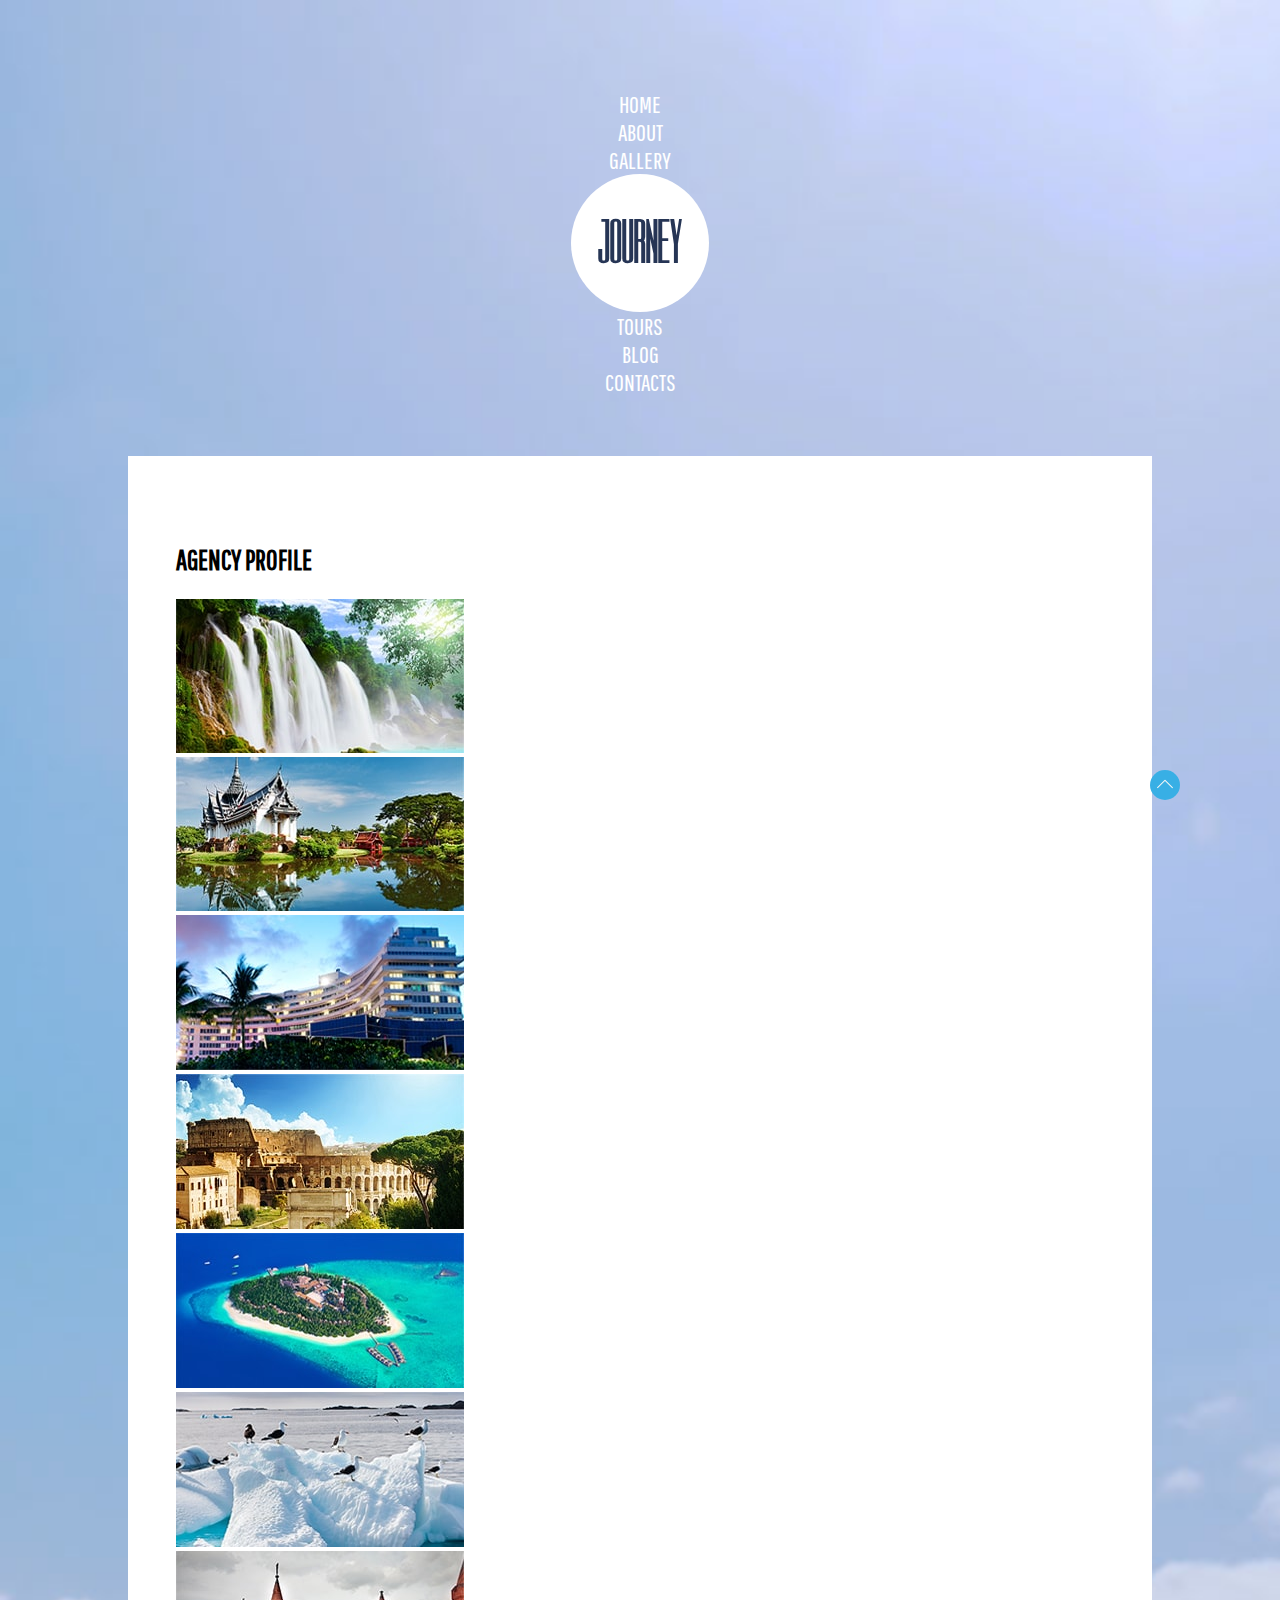
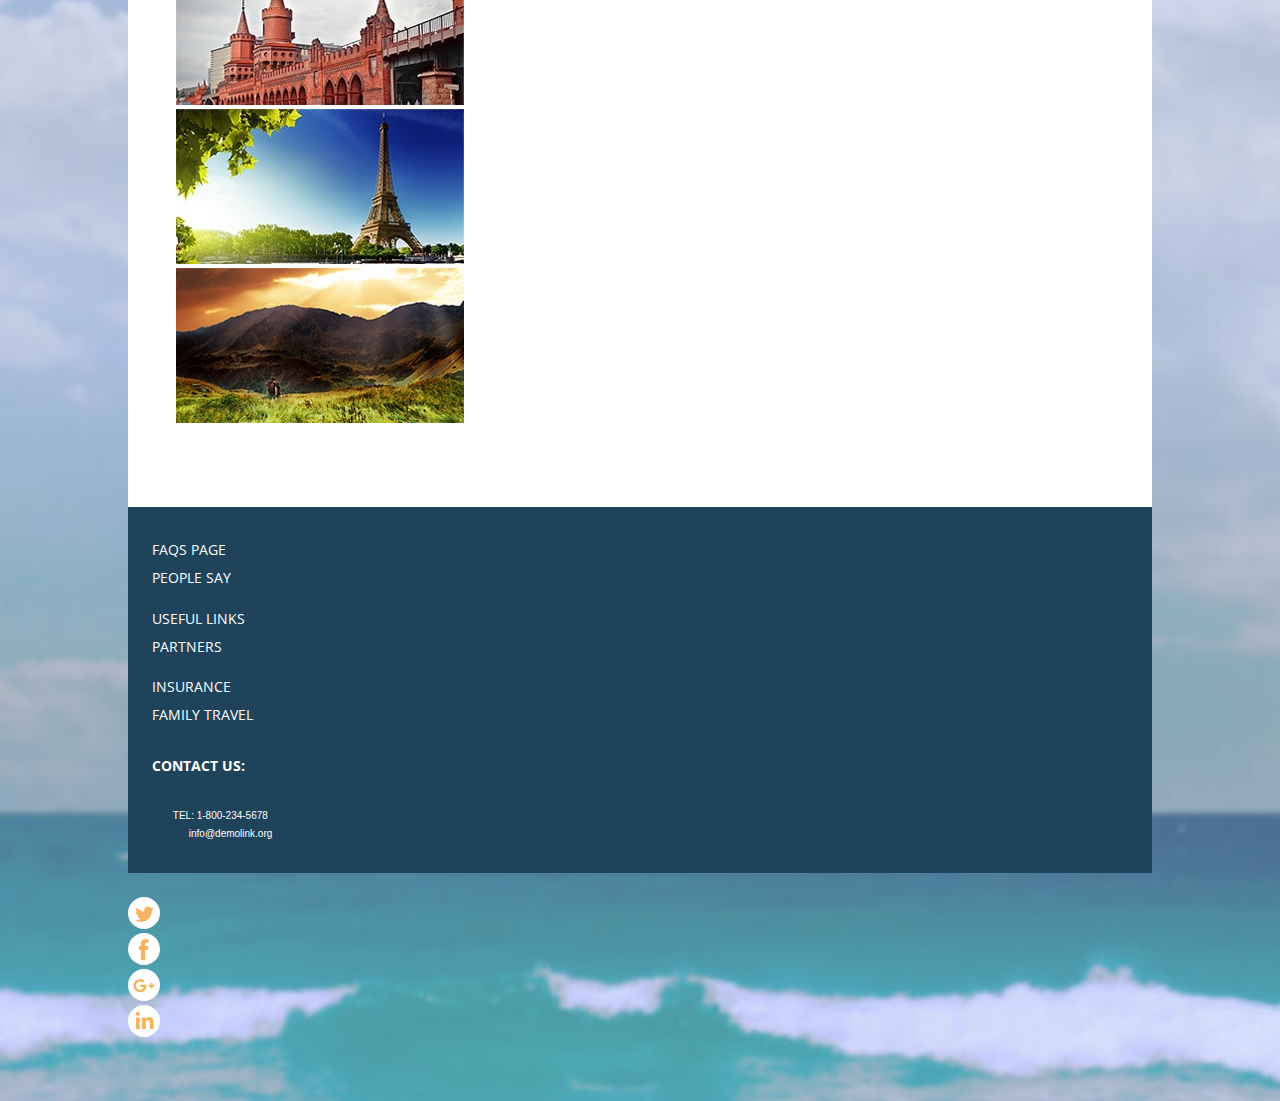
<file: html-css/module-10/index.html>
<!DOCTYPE html>
<html lang="en">

<head>
    <meta charset="UTF-8">
    <meta name="viewport" content="width=device-width, initial-scale=1.0">
    <meta http-equiv="X-UA-Compatible" content="ie=edge">
    <link rel="stylesheet" href="https://maxcdn.bootstrapcdn.com/bootstrap/4.0.0-alpha.6/css/bootstrap.min.css" integrity="sha384-rwoIResjU2yc3z8GV/NPeZWAv56rSmLldC3R/AZzGRnGxQQKnKkoFVhFQhNUwEyJ"
        crossorigin="anonymous">
    <link href="https://fonts.googleapis.com/css?family=Dorsa" rel="stylesheet">
    <link href="https://fonts.googleapis.com/css?family=Pathway+Gothic+One" rel="stylesheet">
    <link href="https://fonts.googleapis.com/css?family=Open+Sans" rel="stylesheet">
    <link rel="stylesheet" href="css/style.css">
    <title>module-10</title>
</head>

<body>
    <div class="container">
        <header class="header">
            <nav class="row justify-content-center">
                <ul class="row col-9 col-lg-12 header__navigation-list">
                    <li class="col-4 col-lg align-self-center header__navigation-item">
                        <a href="#" class="header__navigation-link">home</a>
                    </li>
                    <li class="col-4 col-lg align-self-center header__navigation-item">
                        <a href="#" class="header__navigation-link">about</a>
                        <div class="header__submenu-box">
                            <ul class="header__submenu">
                                <li class="header__submenu-item">
                                    <a href="#" class="header__submenu-link">agency</a>
                                </li>
                                <li class="header__submenu-item">
                                    <a href="#" class="header__submenu-link">news</a>
                                </li>
                                <li class="header__submenu-item">
                                    <a href="#" class="header__submenu-link">team</a>
                                </li>
                            </ul>
                        </div>
                    </li>
                    <li class="col-4 col-lg align-self-center header__navigation-item">
                        <a href="#" class="header__navigation-link">gallery</a>
                    </li>
                    <li class="col-12 col-lg flex-first flex-lg-unordered header__navigation-item_logo">
                        <h1 class="header__navigation-title">Journey</h1>
                    </li>
                    <li class="col-4 col-lg align-self-center header__navigation-item">
                        <a href="#" class="header__navigation-link">tours</a>
                    </li>
                    <li class="col-4 col-lg align-self-center header__navigation-item">
                        <a href="#" class="header__navigation-link">blog</a>
                    </li>
                    <li class="col-4 col-lg align-self-center header__navigation-item">
                        <a href="#" class="header__navigation-link">contacts</a>
                    </li>
                </ul>
            </nav>
        </header>
        <section class="gallery">
            <main class="gallery__main">
                <h2 class="gallery__main-title">Agency profile</h2>
                <ul class="row gallery__image-box">
                    <li class="col-12 col-md-6 col-lg-4 mt-3 gallery__item">
                        <picture class="gallery__photo">
                            <source media="(max-width: 767px)" srcset="img/img_480/img-1.jpg, img/img_retina_480/img-1@2x.jpg 2x">
                            <source media="(min-width: 768px) and (max-width: 992px)" srcset="img/img_768/img-1.jpg, img/img_retina_768/img-1@2x.jpg 2x">
                            <source media="(min-width: 992px) " srcset="img/img_1024/img-1.jpg, img/img_retina_1024/img-1@2x.jpg 2x">
                            <img src="img/img_768/img-1.jpg" alt="Flowers" class="respimg">
                        </picture>

                    </li>
                    <li class="col-12 col-md-6 col-lg-4 mt-3 gallery__item">
                        <picture class="gallery__photo">
                            <source media="(max-width: 767px)" srcset="img/img_480/img-2.jpg, img/img_retina_480/img-2@2x.jpg 2x">
                            <source media="(min-width: 768px) and (max-width: 992px)" srcset="img/img_768/img-2.jpg, img/img_retina_768/img-2@2x.jpg 2x">
                            <source media="(min-width: 992px) " srcset="img/img_1024/img-2.jpg, img/img_retina_1024/img-2@2x.jpg 2x">
                            <img src="img/img_768/img-2.jpg" alt="Flowers" class="respimg">
                        </picture>
                    </li>
                    <li class="col-12 col-md-6 col-lg-4 mt-3 gallery__item">
                        <picture class="gallery__photo">
                            <source media="(max-width: 767px)" srcset="img/img_480/img-3.jpg, img/img_retina_480/img-3@2x.jpg 2x">
                            <source media="(min-width: 768px) and (max-width: 992px)" srcset="img/img_768/img-3.jpg, img/img_retina_768/img-3@2x.jpg 2x">
                            <source media="(min-width: 992px) " srcset="img/img_1024/img-3.jpg, img/img_retina_1024/img-3@2x.jpg 2x">
                            <img src="img/img_768/img-3.jpg" alt="Flowers" class="respimg">
                        </picture>
                    </li>
                    <li class="col-12 col-md-6 col-lg-4 mt-3 gallery__item">
                        <picture class="gallery__photo">
                            <source media="(max-width: 767px)" srcset="img/img_480/img-4.jpg, img/img_retina_480/img-4@2x.jpg 2x">
                            <source media="(min-width: 768px) and (max-width: 992px)" srcset="img/img_768/img-4.jpg, img/img_retina_768/img-4@2x.jpg 2x">
                            <source media="(min-width: 992px) " srcset="img/img_1024/img-4.jpg, img/img_retina_1024/img-4@2x.jpg 2x">
                            <img src="img/img_768/img-4.jpg" alt="Flowers" class="respimg">
                        </picture>
                    </li>
                    <li class="col-12 col-md-6 col-lg-4 mt-3 gallery__item">
                        <picture class="gallery__photo">
                            <source media="(max-width: 767px)" srcset="img/img_480/img-5.jpg, img/img_retina_480/img-5@2x.jpg 2x">
                            <source media="(min-width: 768px) and (max-width: 992px)" srcset="img/img_768/img-5.jpg, img/img_retina_768/img-5@2x.jpg 2x">
                            <source media="(min-width: 992px) " srcset="img/img_1024/img-5.jpg, img/img_retina_1024/img-5@2x.jpg 2x">
                            <img src="img/img_768/img-5.jpg" alt="Flowers" class="respimg">
                        </picture>
                    </li>
                    <li class="col-12 col-md-6 col-lg-4 mt-3 gallery__item">
                        <picture class="gallery__photo">
                            <source media="(max-width: 767px)" srcset="img/img_480/img-6.jpg, img/img_retina_480/img-6@2x.jpg 2x">
                            <source media="(min-width: 768px) and (max-width: 992px)" srcset="img/img_768/img-6.jpg, img/img_retina_768/img-6@2x.jpg 2x">
                            <source media="(min-width: 992px) " srcset="img/img_1024/img-6.jpg, img/img_retina_1024/img-6@2x.jpg 2x">
                            <img src="img/img_768/img-6.jpg" alt="Flowers" class="respimg">
                        </picture>
                    </li>
                    <li class="col-12 col-md-6 col-lg-4 mt-3 gallery__item">
                        <picture class="gallery__photo">
                            <source media="(max-width: 767px)" srcset="img/img_480/img-7.jpg, img/img_retina_480/img-7@2x.jpg 2x">
                            <source media="(min-width: 768px) and (max-width: 992px)" srcset="img/img_768/img-7.jpg, img/img_retina_768/img-7@2x.jpg 2x">
                            <source media="(min-width: 992px) " srcset="img/img_1024/img-7.jpg, img/img_retina_1024/img-7@2x.jpg 2x">
                            <img src="img/img_768/img-7.jpg" alt="Flowers" class="respimg">
                        </picture>
                    </li>
                    <li class="col-12 col-md-6 col-lg-4 mt-3 gallery__item">
                        <picture class="gallery__photo">
                            <source media="(max-width: 767px)" srcset="img/img_480/img-8.jpg, img/img_retina_480/img-8@2x.jpg 2x">
                            <source media="(min-width: 768px) and (max-width: 992px)" srcset="img/img_768/img-8.jpg, img/img_retina_768/img-8@2x.jpg 2x">
                            <source media="(min-width: 992px) " srcset="img/img_1024/img-8.jpg, img/img_retina_1024/img-8@2x.jpg 2x">
                            <img src="img/img_768/img-8.jpg" alt="Flowers" class="respimg">
                        </picture>
                    </li>
                    <li class="col-12 col-md-6 col-lg-4 mt-3 gallery__item">
                        <picture class="gallery__photo">
                            <source media="(max-width: 767px)" srcset="img/img_480/img-9.jpg, img/img_retina_480/img-9@2x.jpg 2x">
                            <source media="(min-width: 768px) and (max-width: 992px)" srcset="img/img_768/img-9.jpg, img/img_retina_768/img-9@2x.jpg 2x">
                            <source media="(min-width: 992px) " srcset="img/img_1024/img-9.jpg, img/img_retina_1024/img-9@2x.jpg 2x">
                            <img src="img/img_768/img-9.jpg" alt="Flowers" class="respimg">
                        </picture>
                    </li>
                </ul>
                <div class="to_top">
                    <a href="#top">
                        <img src="img/up-arrow.png" alt="стрелочка вверх">
                    </a>
                </div>
            </main>
        </section>

        <footer>
            <div class="row footer__menu">
                <div class="col-4 col-md-3 ">
                    <ul class="footer__menu-items">
                        <li class="footer__menu-list">
                            <a class="footer__menu-link" href="#">faqs page</a>
                        </li>
                        <li class="footer__menu-list">
                            <a class="footer__menu-link" href="#">people say</a>
                        </li>
                    </ul>
                </div>
                <div class=" col-4 col-md-3">
                    <ul class="footer__menu-items">
                        <li class="footer__menu-list">
                            <a class="footer__menu-link" href="#">useful links</a>
                        </li>
                        <li class="footer__menu-list">
                            <a class="footer__menu-link" href="#">partners</a>
                        </li>
                    </ul>
                </div>
                <div class=" col-4 col-md-3">
                    <ul class="footer__menu-items">
                        <li class="footer__menu-list">
                            <a class="footer__menu-link" href="#">insurance</a>
                        </li>
                        <li class="footer__menu-list">
                            <a class="footer__menu-link" href="#">family travel</a>
                        </li>
                    </ul>
                </div>
                <div class="col-12 col-md-3 footer__menu-contact">
                    <h3 class="footer__menu-title">contact us:</h3>
                    <ul class="footer__list-contacts">
                        <li>
                            <a class="footer__link-phone" href="#">TEL: 1-800-234-5678</a>
                        </li>
                        <li>
                            <a class="footer__link-email" href="#">info@demolink.org</a>
                        </li>
                    </ul>
                </div>
            </div>
            <div class="row footer__socials justify-content-center">
                <div class="col-1">
                    <a href="#" class="footer__svgstyle">
                        <svg xmlns="http://www.w3.org/2000/svg" viewBox="0 0 112.197 112.197" width="32" height="32" id="root">
                            <circle cx="56.099" cy="56.098" r="56.098" data-original="#55ACEE" class="active-path" data-old_color="#ffffff" fill="#fff"
                            />
                            <path d="M90.461 40.316a26.753 26.753 0 0 1-7.702 2.109 13.445 13.445 0 0 0 5.897-7.417 26.843 26.843 0 0 1-8.515 3.253 13.396 13.396 0 0 0-9.79-4.233c-7.404 0-13.409 6.005-13.409 13.409 0 1.051.119 2.074.349 3.056-11.144-.559-21.025-5.897-27.639-14.012a13.351 13.351 0 0 0-1.816 6.742c0 4.651 2.369 8.757 5.965 11.161a13.314 13.314 0 0 1-6.073-1.679l-.001.17c0 6.497 4.624 11.916 10.757 13.147a13.362 13.362 0 0 1-3.532.471c-.866 0-1.705-.083-2.523-.239 1.706 5.326 6.657 9.203 12.526 9.312a26.904 26.904 0 0 1-16.655 5.74c-1.08 0-2.15-.063-3.197-.188a37.929 37.929 0 0 0 20.553 6.025c24.664 0 38.152-20.432 38.152-38.153 0-.581-.013-1.16-.039-1.734a27.192 27.192 0 0 0 6.692-6.94z"
                                data-original="#F1F2F2" data-old_color="#F1F2F2" />
                        </svg>
                    </a>
                </div>
                <div class="col-1">
                    <a href="#" class="footer__svgstyle">
                        <svg xmlns="http://www.w3.org/2000/svg" viewBox="0 0 112.196 112.196" width="32" height="32" id="root">
                            <circle cx="56.098" cy="56.098" r="56.098" data-original="#3B5998" class="active-path" data-old_color="#ffffff" fill="#fff"
                            />
                            <path d="M70.201 58.294h-10.01v36.672H45.025V58.294h-7.213V45.406h7.213v-8.34c0-5.964 2.833-15.303 15.301-15.303l11.234.047v12.51h-8.151c-1.337 0-3.217.668-3.217 3.513v7.585h11.334l-1.325 12.876z"
                                data-original="#FFFFFF" data-old_color="#FFFFFF" />
                        </svg>
                    </a>
                </div>
                <div class="col-1">
                    <a href="#" class="footer__svgstyle">
                        <svg xmlns="http://www.w3.org/2000/svg" viewBox="0 0 112.196 112.196" width="32" height="32" id="root">
                            <circle cx="56.098" cy="56.097" r="56.098" data-original="#DC4E41" class="active-path" data-old_color="#ffffff" fill="#fff"
                            />
                            <path d="M19.531 58.608c-.199 9.652 6.449 18.863 15.594 21.867 8.614 2.894 19.205.729 24.937-6.648 4.185-5.169 5.136-12.06 4.683-18.498-7.377-.066-14.754-.044-22.12-.033-.012 2.628 0 5.246.011 7.874 4.417.122 8.835.066 13.252.155-1.115 3.821-3.655 7.377-7.51 8.757-7.443 3.28-16.94-1.005-19.282-8.813-2.827-7.477 1.801-16.5 9.442-18.675 4.738-1.667 9.619.21 13.673 2.673 2.054-1.922 3.976-3.976 5.864-6.052-4.606-3.854-10.525-6.217-16.61-5.698-11.939.142-22.387 11.164-21.934 23.091zM79.102 48.668c-.022 2.198-.045 4.407-.056 6.604-2.209.022-4.406.033-6.604.044v6.582c2.198.011 4.407.022 6.604.045.022 2.198.022 4.395.044 6.604 2.187 0 4.385-.011 6.582 0 .012-2.209.022-4.406.045-6.615l6.604-.033v-6.582c-2.197-.011-4.406-.022-6.604-.044-.012-2.198-.033-4.407-.045-6.604l-6.57-.001z"
                                data-original="#DC4E41" class="active-path" data-old_color="#ffffff" fill="#fff" />
                            <path d="M19.531 58.608c-.453-11.927 9.994-22.949 21.933-23.092 6.085-.519 12.005 1.844 16.61 5.698-1.889 2.077-3.811 4.13-5.864 6.052-4.054-2.463-8.935-4.34-13.673-2.673-7.642 2.176-12.27 11.199-9.442 18.675 2.342 7.808 11.839 12.093 19.282 8.813 3.854-1.38 6.395-4.936 7.51-8.757-4.417-.088-8.835-.033-13.252-.155-.011-2.628-.022-5.246-.011-7.874 7.366-.011 14.743-.033 22.12.033.453 6.439-.497 13.33-4.683 18.498-5.732 7.377-16.322 9.542-24.937 6.648-9.143-3.003-15.792-12.214-15.593-21.866zM79.102 48.668h6.57c.012 2.198.033 4.407.045 6.604 2.197.022 4.406.033 6.604.044v6.582l-6.604.033c-.022 2.209-.033 4.406-.045 6.615-2.197-.011-4.396 0-6.582 0-.021-2.209-.021-4.406-.044-6.604-2.197-.023-4.406-.033-6.604-.045v-6.582c2.198-.011 4.396-.022 6.604-.044.011-2.196.033-4.405.056-6.603z"
                                data-original="#FFFFFF" data-old_color="#FFFFFF" />
                        </svg>
                    </a>
                </div>
                <div class="col-1">
                    <a href="#" class="footer__svgstyle">
                        <svg xmlns="http://www.w3.org/2000/svg" viewBox="0 0 112.196 112.196" width="32" height="32" id="root">
                            <circle cx="56.098" cy="56.097" r="56.098" data-original="#007AB9" class="active-path" data-old_color="#ffffff" fill="#fff"
                            />
                            <path d="M89.616 60.611v23.128H76.207V62.161c0-5.418-1.936-9.118-6.791-9.118-3.705 0-5.906 2.491-6.878 4.903-.353.862-.444 2.059-.444 3.268v22.524h-13.41s.18-36.546 0-40.329h13.411v5.715c-.027.045-.065.089-.089.132h.089v-.132c1.782-2.742 4.96-6.662 12.085-6.662 8.822 0 15.436 5.764 15.436 18.149zm-54.96-36.642c-4.587 0-7.588 3.011-7.588 6.967 0 3.872 2.914 6.97 7.412 6.97h.087c4.677 0 7.585-3.098 7.585-6.97-.089-3.956-2.908-6.967-7.496-6.967zm-6.791 59.77H41.27v-40.33H27.865v40.33z"
                                data-original="#F1F2F2" data-old_color="#F1F2F2" />
                        </svg>
                    </a>
                </div>

            </div>
        </footer>
    </div>
    </div>
</body>

</html>
</file>
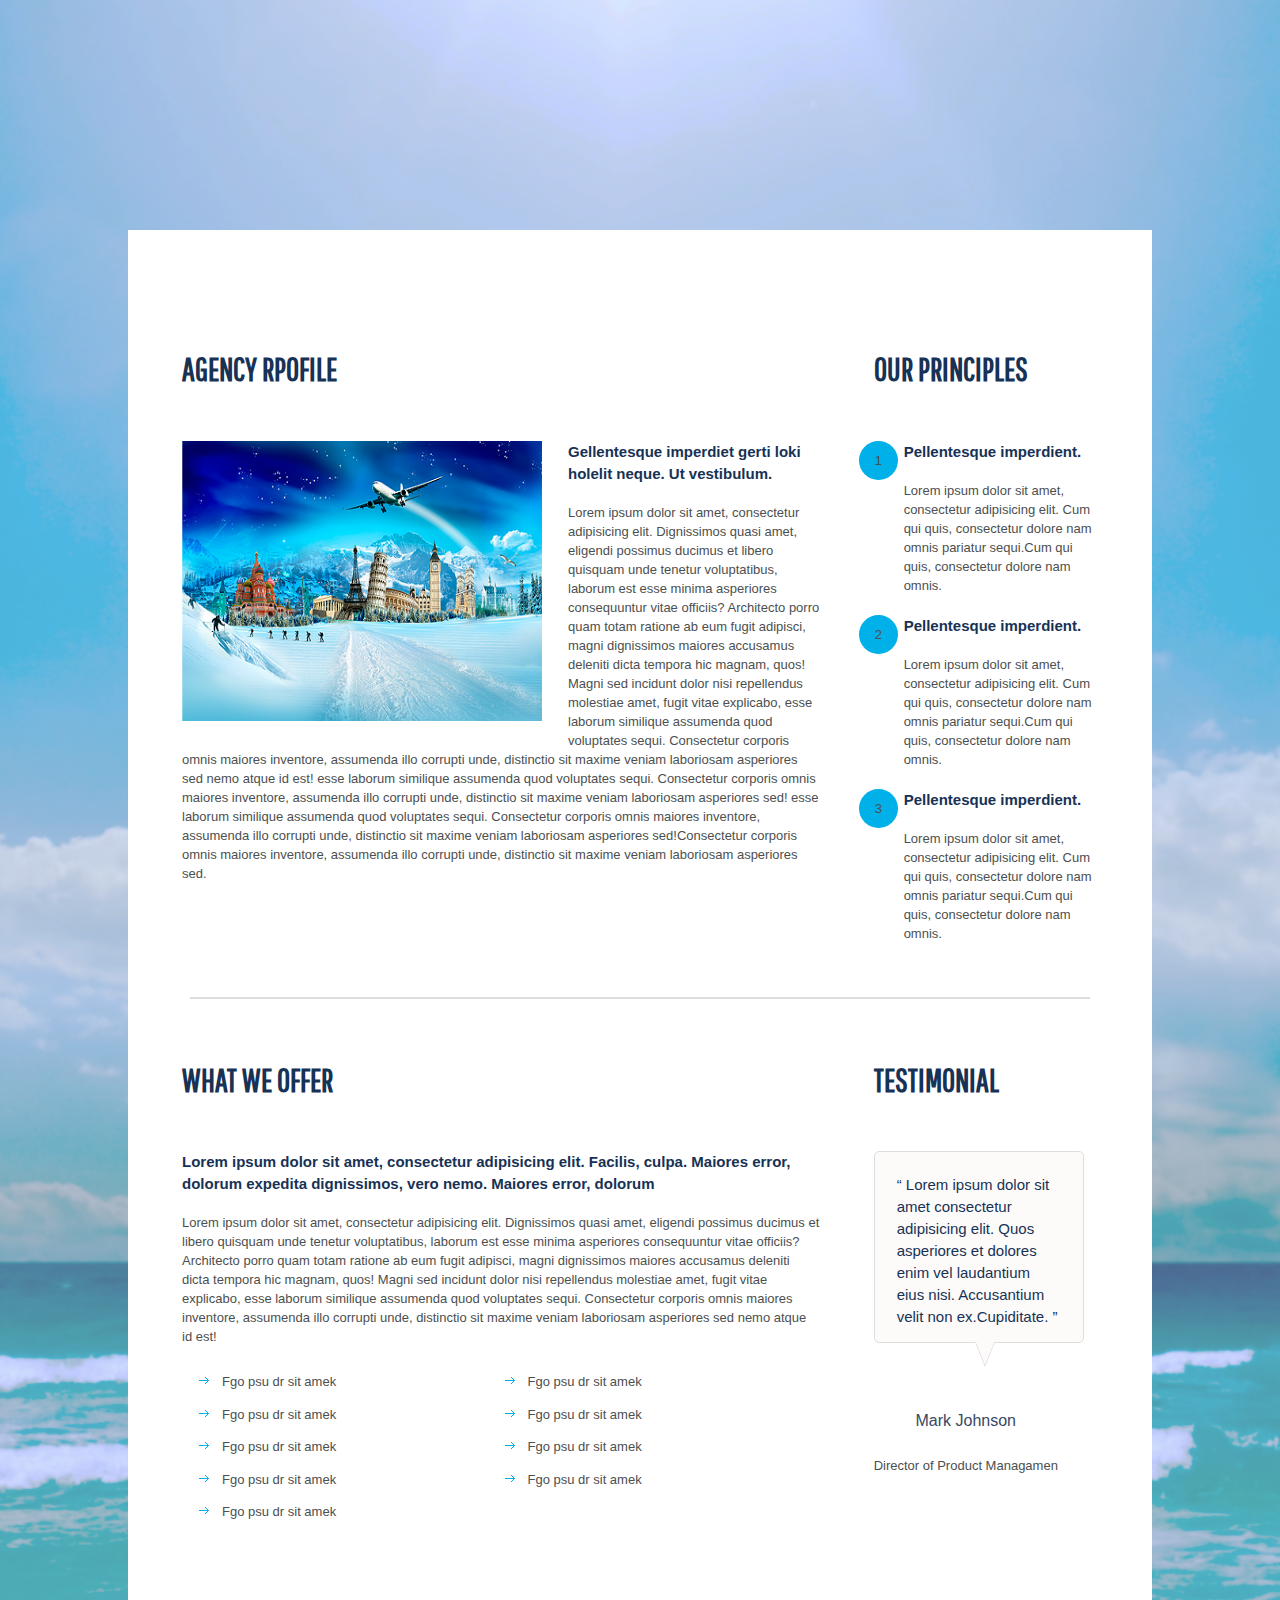
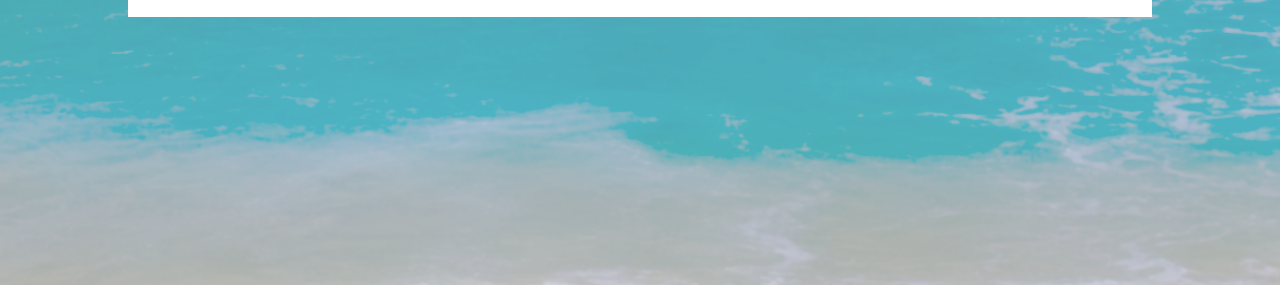
<file: html-css/module-4/index.html>
<!DOCTYPE html>
<html lang="en">

<head>
    <meta charset="UTF-8">
    <title>Задание 4</title>
    <link rel="stylesheet" href="css/style.css">
    <link href="https://fonts.googleapis.com/css?family=Pathway+Gothic+One" rel="stylesheet">
</head>

<body>
    <div class="wrapper">
        <div class="inner-wrapper1 clearfix">
            <div class="profile">
                <h2>AGENCY RPOFILE</h2>

                <img class="img-plane" src="image/Plane.png" alt="plane">

                <h3>Gellentesque imperdiet gerti loki holelit neque. Ut vestibulum.</h3>

                <p>Lorem ipsum dolor sit amet, consectetur adipisicing elit. Dignissimos quasi amet, eligendi possimus ducimus
                    et libero quisquam unde tenetur voluptatibus, laborum est esse minima asperiores consequuntur vitae officiis?
                    Architecto porro quam totam ratione ab eum fugit adipisci, magni dignissimos maiores accusamus deleniti
                    dicta tempora hic magnam, quos! Magni sed incidunt dolor nisi repellendus molestiae amet, fugit vitae
                    explicabo, esse laborum similique assumenda quod voluptates sequi. Consectetur corporis omnis maiores
                    inventore, assumenda illo corrupti unde, distinctio sit maxime veniam laboriosam asperiores sed nemo
                    atque id est! esse laborum similique assumenda quod voluptates sequi. Consectetur corporis omnis maiores
                    inventore, assumenda illo corrupti unde, distinctio sit maxime veniam laboriosam asperiores sed! esse
                    laborum similique assumenda quod voluptates sequi. Consectetur corporis omnis maiores inventore, assumenda
                    illo corrupti unde, distinctio sit maxime veniam laboriosam asperiores sed!Consectetur corporis omnis
                    maiores inventore, assumenda illo corrupti unde, distinctio sit maxime veniam laboriosam asperiores sed.</p>
            </div>
            <div class="principles">
                <h2>OUR PRINCIPLES</h2>

                <ol class="list">
                    <li class="list-item">
                        <article class="article">
                            <h3>Pellentesque imperdient.</h3>
                            <p> Lorem ipsum dolor sit amet, consectetur adipisicing elit. Cum qui quis, consectetur dolore nam
                                omnis pariatur sequi.Cum qui quis, consectetur dolore nam omnis. </p>
                        </article>
                    </li>
                    <li class="list-item">
                        <article class="article">
                            <h3>Pellentesque imperdient.</h3>
                            <p> Lorem ipsum dolor sit amet, consectetur adipisicing elit. Cum qui quis, consectetur dolore nam
                                omnis pariatur sequi.Cum qui quis, consectetur dolore nam omnis. </p>
                        </article>
                    </li>
                    <li class="list-item">
                        <article class="article">
                            <h3>Pellentesque imperdient.</h3>
                            <p> Lorem ipsum dolor sit amet, consectetur adipisicing elit. Cum qui quis, consectetur dolore nam
                                omnis pariatur sequi.Cum qui quis, consectetur dolore nam omnis. </p>
                        </article>
                    </li>
                </ol>
            </div>

        </div>
        <div class="horizontal-rule"></div>
        <div class="inner-wrapper2 ">
            <div class="offer">
                <h2>WHAT WE OFFER</h2>

                <h3>Lorem ipsum dolor sit amet, consectetur adipisicing elit. Facilis, culpa. Maiores error, dolorum expedita
                    dignissimos, vero nemo. Maiores error, dolorum </h3>

                <p>Lorem ipsum dolor sit amet, consectetur adipisicing elit. Dignissimos quasi amet, eligendi possimus ducimus
                    et libero quisquam unde tenetur voluptatibus, laborum est esse minima asperiores consequuntur vitae officiis?
                    Architecto porro quam totam ratione ab eum fugit adipisci, magni dignissimos maiores accusamus deleniti
                    dicta tempora hic magnam, quos! Magni sed incidunt dolor nisi repellendus molestiae amet, fugit vitae
                    explicabo, esse laborum similique assumenda quod voluptates sequi. Consectetur corporis omnis maiores
                    inventore, assumenda illo corrupti unde, distinctio sit maxime veniam laboriosam asperiores sed nemo
                    atque id est!</p>

                <ul>
                    <li class="unordered_list">Fgo psu dr sit amek</li>
                    <li class="unordered_list">Fgo psu dr sit amek</li>
                    <li class="unordered_list">Fgo psu dr sit amek</li>
                    <li class="unordered_list">Fgo psu dr sit amek</li>
                    <li class="unordered_list">Fgo psu dr sit amek</li>
                    <li class="unordered_list">Fgo psu dr sit amek</li>
                    <li class="unordered_list">Fgo psu dr sit amek</li>
                    <li class="unordered_list">Fgo psu dr sit amek</li>
                    <li class="unordered_list">Fgo psu dr sit amek</li>
                </ul>
            </div>
            <div class="quote">
                <h2>TESTIMONIAL </h2>
                <div class="block">
                    <blockquote>
                        Lorem ipsum dolor sit amet consectetur adipisicing elit. Quos asperiores et dolores enim vel laudantium eius nisi. Accusantium
                        velit non ex.Cupiditate.
                    </blockquote>
                </div>
                <div class="autor">
                        <span>Mark Johnson</span>
                        <p>Director of Product Managamen</p>
                </div>
                <span>Mark Johnson</span>
            </div>
            
        </div>
    </div>

</body>

</html>
</file>
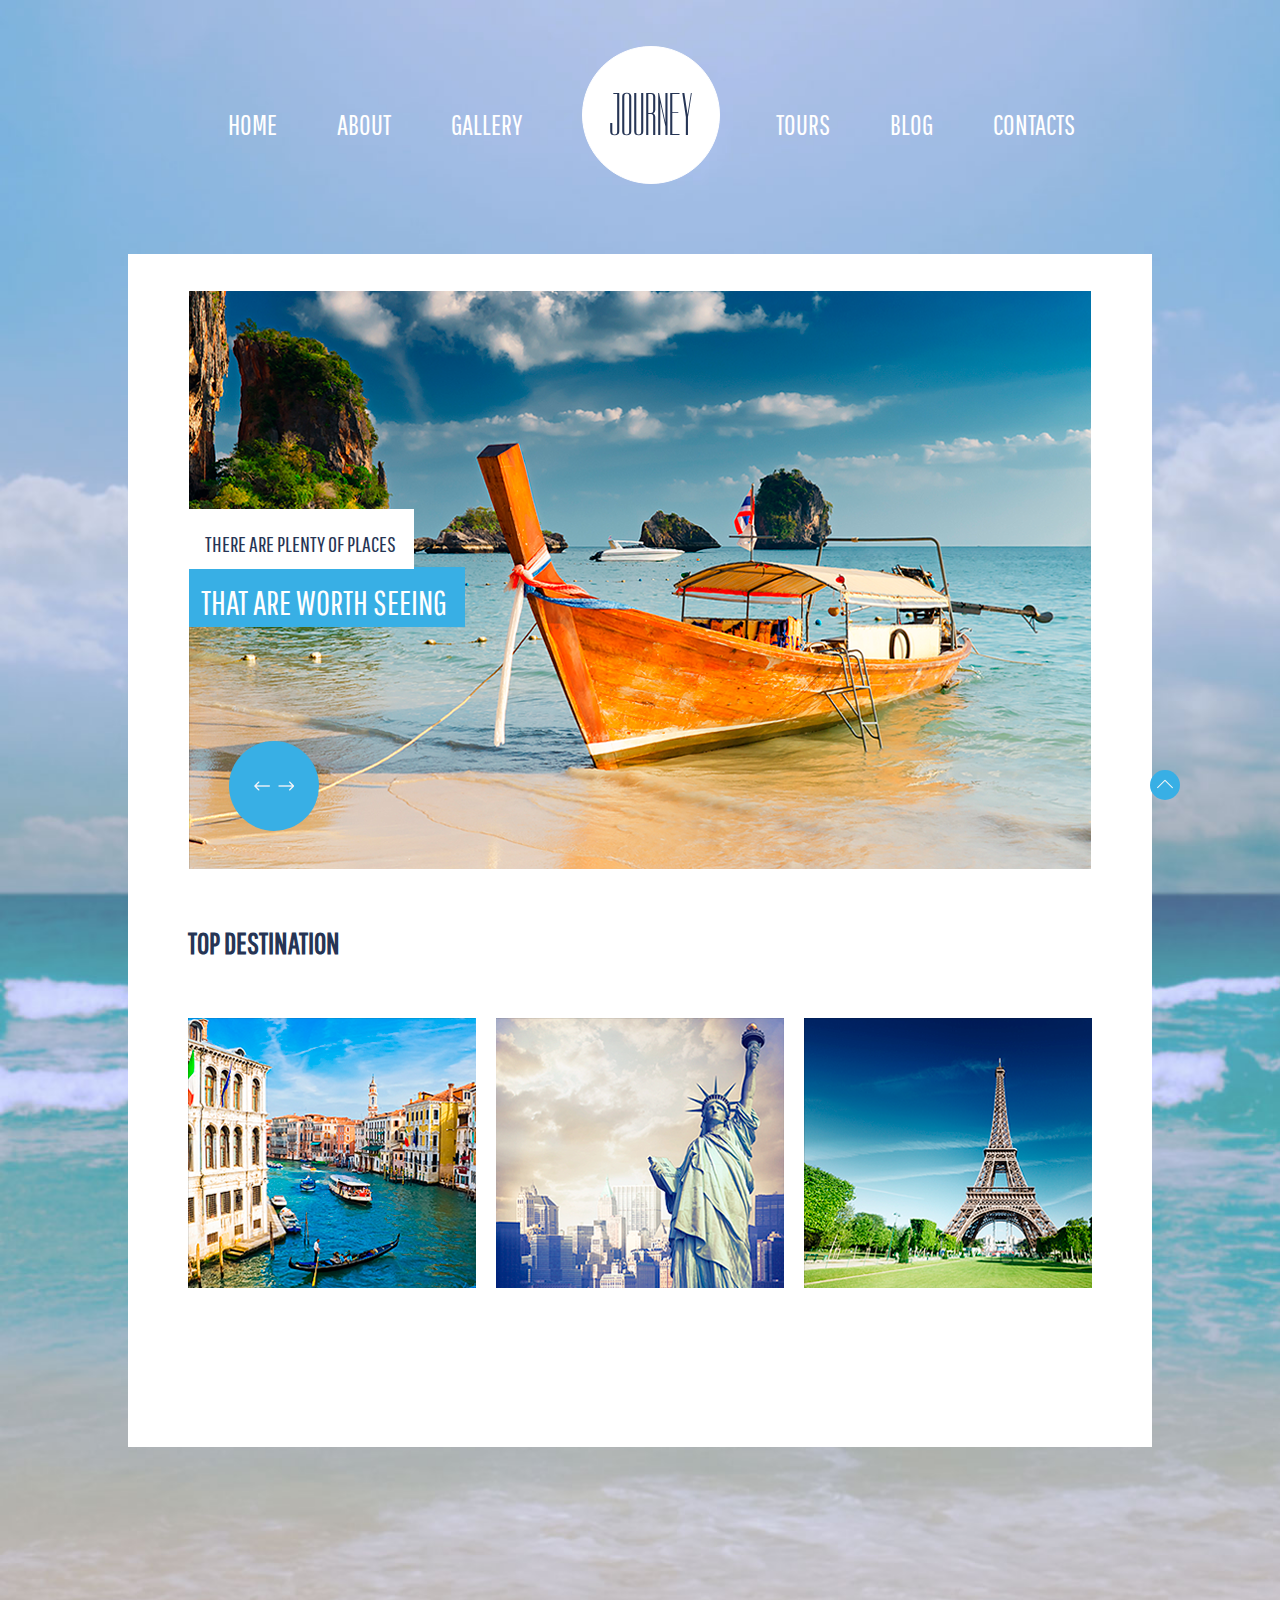
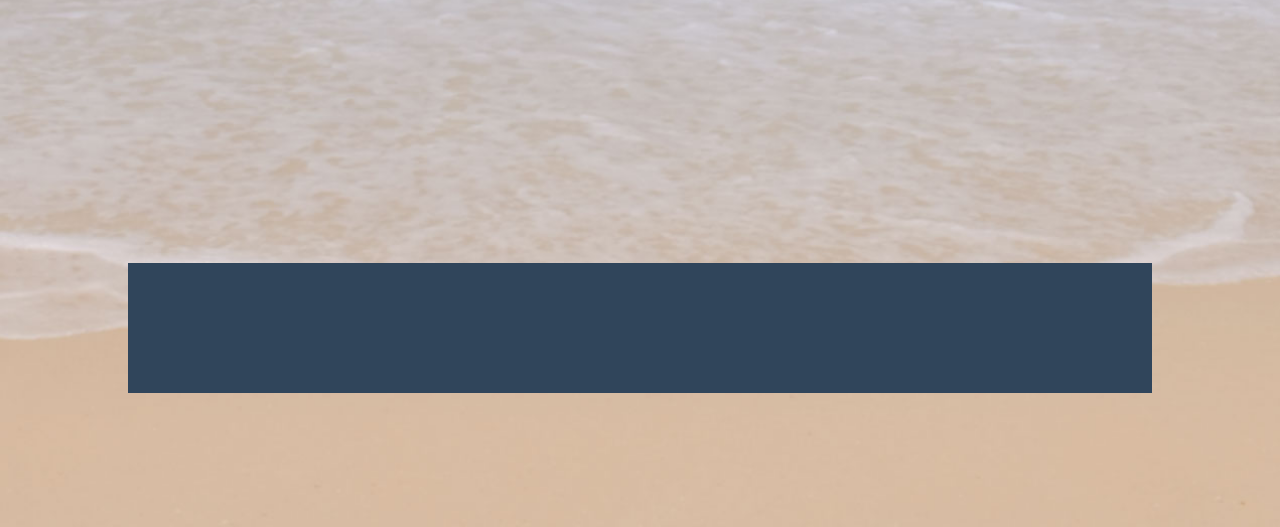
<file: html-css/module-5/index.html>
<!DOCTYPE html>
<html lang="en">

<head>
    <meta charset="UTF-8">
    <title>Module-5</title>
    <link rel="stylesheet" href="http://fonts.fontstorage.com/import/opensans.css">
    <link href="https://fonts.googleapis.com/css?family=Dorsa" rel="stylesheet">
    <link href="https://fonts.googleapis.com/css?family=Pathway+Gothic+One" rel="stylesheet">
    <link rel="stylesheet" href="css/style.css">
</head>

<body>
    <div class="wrapper">
        <header class="header">
            <ul class="menu">
                <li class="menu-item"> <a href="#">home</a></li>
                <li class="menu-item"> <a href="#">about</a>
                    <ul class="submenu">
                        <li class="submenu-item"><a href="#">agency</a></li>
                        <li class="submenu-item"><a href="#">news</a></li>
                        <li class="submenu-item"><a href="#">team</a></li>
                    </ul>
                </li>
                <li class="menu-item"><a href="#">gallery</a></li>
                <li class="logo">journey</li>
                <li class="menu-item"><a href="#">tours</a></li>
                <li class="menu-item"><a href="#">blog</a></li>
                <li class="menu-item"><a href="#">contacts</a></li>
            </ul>
        </header>
        <div class="gallery">
            <div class="slider">
                <img src="img/slider/slider_1.png" alt="" class="slider-img1">
                <p class="title_1"> there are plenty of places</p>
                <p class="title_2"> that are worth seeing</p>
                <div class="slider_button">
                    <div class="arrow_left">
                        <img src="img/left-arrow.png" alt="стрелка влево">
                    </div>
                    <div class="arrow_right">
                        <img src="img/right-arrow.png" alt="стрелка вправо">
                    </div>
                </div>
            </div>
            <div class="top_destination">
                <h2>top destination</h2>
                <div class="destination">
                    <div class="destination_img">
                        <img src="img/destination/destination_1.png" alt="">
                    </div>
                    <div class="destinatoin_description">
                        <span>vinece</span>
                        <p>Lorem ipsum dolor sit amet, consectetur adipisicing elit. Amet saepe id tempora voluptas, odio asperiores
                            minima. Atque, eveniet velit. Eveniet non aliquam alias architecto ducimus earum vero, et nulla
                            debitis eos in ipsam, cum voluptate nihil. </p>
                        <a href="#">Details</a>

                    </div>
                </div>
                <div class="destination">
                    <div class="destination_img">
                        <img src="img/destination/destination_2.png" alt="">
                    </div>
                    <div class="destinatoin_description">
                        <span>new york</span>
                        <p>Lorem ipsum dolor sit amet, consectetur adipisicing elit. Amet saepe id tempora voluptas, odio asperiores
                            minima. Atque, eveniet velit. Eveniet non aliquam alias architecto ducimus earum vero, et nulla
                            debitis eos in ipsam, cum voluptate nihil. </p>
                        <a href="#">Details</a>
                    </div>
                </div>
                <div class="destination">
                    <div class="destination_img">
                        <img src="img/destination/destination_3.png" alt="">
                    </div>
                    <div class="destinatoin_description">
                        <span>paris</span>
                        <p>Lorem ipsum dolor sit amet, consectetur adipisicing elit. Amet saepe id tempora voluptas, odio asperiores
                            minima. Atque, eveniet velit. Eveniet non aliquam alias architecto ducimus earum vero, et nulla
                            debitis eos in ipsam, cum voluptate nihil.</p>
                        <a href="#">Details</a>
                    </div>
                </div>
            </div>
            <div class="to_top">
                <a href="#top">
                    <img src="img/up-arrow.png" alt="стрелочка вверх">
                </a>
            </div>
        </div>
        <footer></footer>
    </div>
</body>

</html>
</file>
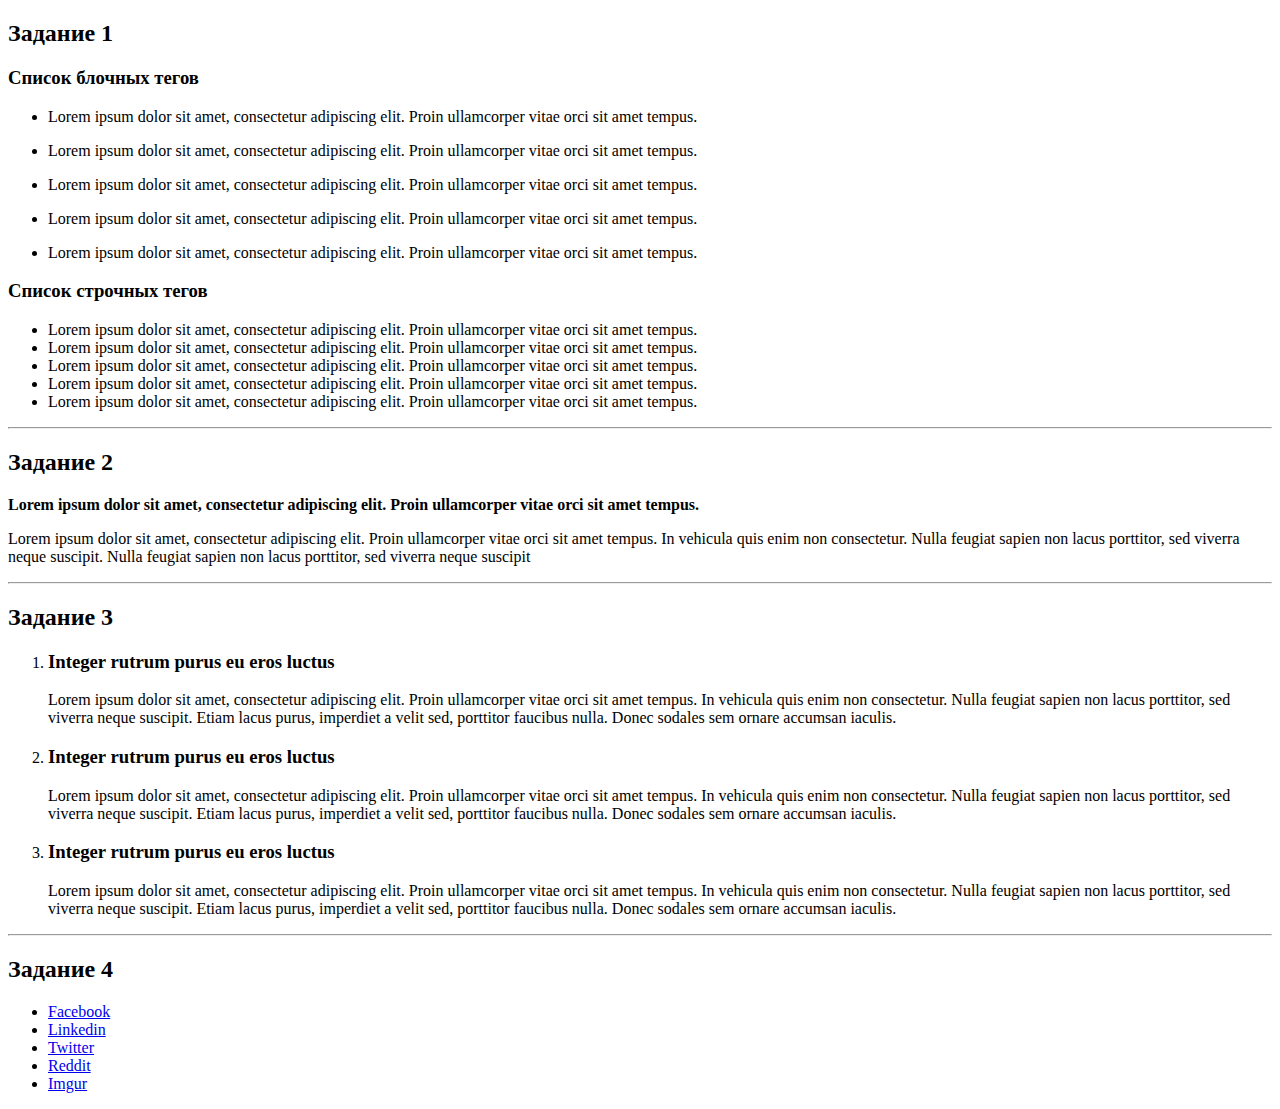
<file: Доп.зад/module-1/index.html>
<!DOCTYPE html>
<html lang="en">

<head>
    <meta charset="UTF-8">

    <title>Module 1</title>
</head>

<body>
    <h2>Задание 1</h2>
    <h3>Список блочных тегов</h3>
    <ul>
        <li>
            <p>Lorem ipsum dolor sit amet, consectetur adipiscing elit. Proin ullamcorper vitae orci sit amet tempus.</p>
        </li>
        <li>
            <p>Lorem ipsum dolor sit amet, consectetur adipiscing elit. Proin ullamcorper vitae orci sit amet tempus.</p>
        </li>
        <li>
            <p>Lorem ipsum dolor sit amet, consectetur adipiscing elit. Proin ullamcorper vitae orci sit amet tempus.</p>
        </li>
        <li>
            <p>Lorem ipsum dolor sit amet, consectetur adipiscing elit. Proin ullamcorper vitae orci sit amet tempus.</p>
        </li>
        <li>
            <p>Lorem ipsum dolor sit amet, consectetur adipiscing elit. Proin ullamcorper vitae orci sit amet tempus.</p>
        </li>
    </ul>

    <h3>Список строчных тегов</h3>
    <ul>
        <li>
            <span>Lorem ipsum dolor sit amet, consectetur adipiscing elit. Proin ullamcorper vitae orci sit amet tempus.</span>
        </li>
        <li>
            <span>Lorem ipsum dolor sit amet, consectetur adipiscing elit. Proin ullamcorper vitae orci sit amet tempus.</span>
        </li>
        <li>
            <span>Lorem ipsum dolor sit amet, consectetur adipiscing elit. Proin ullamcorper vitae orci sit amet tempus.</span>
        </li>
        <li>
            <span>Lorem ipsum dolor sit amet, consectetur adipiscing elit. Proin ullamcorper vitae orci sit amet tempus.</span>
        </li>
        <li>
            <span>Lorem ipsum dolor sit amet, consectetur adipiscing elit. Proin ullamcorper vitae orci sit amet tempus.</span>
        </li>
    </ul>
    <hr>
    <h2> Задание 2 </h2>
    <p>
        <b>Lorem ipsum dolor sit amet, consectetur adipiscing elit. Proin ullamcorper vitae orci sit amet tempus. </b>
    </p>
    <p>Lorem ipsum dolor sit amet, consectetur adipiscing elit. Proin ullamcorper vitae orci sit amet tempus. In vehicula quis
        enim non consectetur. Nulla feugiat sapien non lacus porttitor, sed viverra neque suscipit. Nulla feugiat sapien
        non lacus porttitor, sed viverra neque suscipit</p>
    <hr>

    <h2> Задание 3 </h2>

    <ol>
        <li>
            <h3>Integer rutrum purus eu eros luctus</h3>
            <p>Lorem ipsum dolor sit amet, consectetur adipiscing elit. Proin ullamcorper vitae orci sit amet tempus. In vehicula
                quis enim non consectetur. Nulla feugiat sapien non lacus porttitor, sed viverra neque suscipit. Etiam lacus
                purus, imperdiet a velit sed, porttitor faucibus nulla. Donec sodales sem ornare accumsan iaculis. </p>
        </li>
        <li>
            <h3>Integer rutrum purus eu eros luctus</h3>
            <p>Lorem ipsum dolor sit amet, consectetur adipiscing elit. Proin ullamcorper vitae orci sit amet tempus. In vehicula
                quis enim non consectetur. Nulla feugiat sapien non lacus porttitor, sed viverra neque suscipit. Etiam lacus
                purus, imperdiet a velit sed, porttitor faucibus nulla. Donec sodales sem ornare accumsan iaculis. </p>
        </li>
        <li>
            <h3>Integer rutrum purus eu eros luctus</h3>
            <p>Lorem ipsum dolor sit amet, consectetur adipiscing elit. Proin ullamcorper vitae orci sit amet tempus. In vehicula
                quis enim non consectetur. Nulla feugiat sapien non lacus porttitor, sed viverra neque suscipit. Etiam lacus
                purus, imperdiet a velit sed, porttitor faucibus nulla. Donec sodales sem ornare accumsan iaculis. </p>
        </li>
    </ol>
    <hr>

    <h2> Задание 4 </h2>
    <ul>
        <li>
            <a href="https://www.facebook.com/">Facebook</a>
        </li>
        <li>
            <a href="https://www.linkedin.com/">Linkedin</a>
        </li>
        <li>
            <a href="https://twitter.com/">Twitter</a>
        </li>
        <li>
            <a href="https://www.reddit.com/">Reddit</a>
        </li>
        <li>
            <a href="https://imgur.com/">Imgur</a>
        </li>
    </ul>

</body>

</html>
</file>
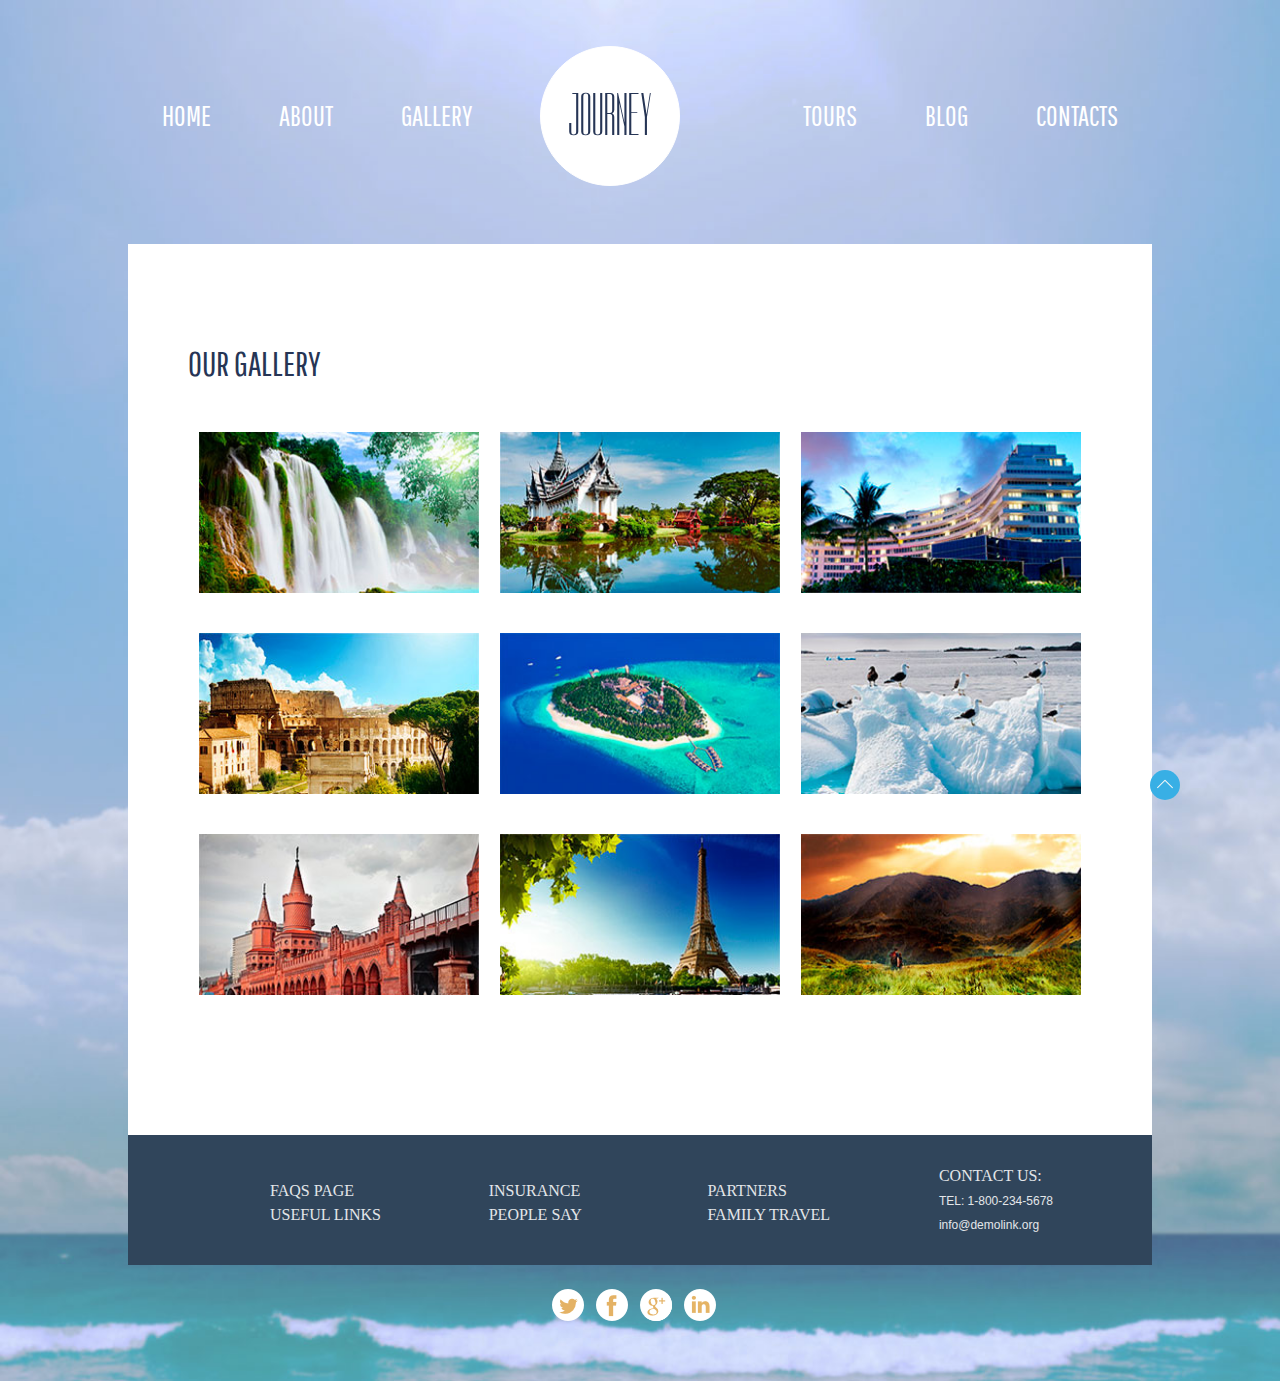
<file: html-css/module-6/6.2/index.html>
<!DOCTYPE html>
<html lang="en">

<head>
    <meta charset="UTF-8">
    <title>Module-6.2</title>
    <link href="https://fonts.googleapis.com/css?family=Dorsa" rel="stylesheet">
    <link href="https://fonts.googleapis.com/css?family=Pathway+Gothic+One" rel="stylesheet">
    <link rel="stylesheet" href="css/reset.css">
    <link rel="stylesheet" href="css/style.css">
</head>

<body>
    <div class="wrapper">
        <header class="header">
            <ul class="menu">
                <li class="menu-item">
                    <a href="#">home</a>
                </li>
                <li class="menu-item">
                    <a href="#">about</a>
                    <ul class="submenu">
                        <li class="submenu-item">
                            <a href="#">agency</a>
                        </li>
                        <li class="submenu-item">
                            <a href="#">news</a>
                        </li>
                        <li class="submenu-item">
                            <a href="#">team</a>
                        </li>
                    </ul>
                </li>
                <li class="menu-item">
                    <a href="#">gallery</a>
                </li>
                <li class="logo">journey</li>
                <li class="menu-item">
                    <a href="#">tours</a>
                </li>
                <li class="menu-item">
                    <a href="#">blog</a>
                </li>
                <li class="menu-item">
                    <a href="#">contacts</a>
                </li>
            </ul>
        </header>
        <div class="gallery">
            <h2>our gallery</h2>
            <div class="photo_tour">
                <div class="gallery_photo">
                    <img src="img/img1.jpg" alt="">
                </div>
                <div class="gallery_photo">
                    <img src="img/img2.jpg" alt="">
                </div>
                <div class="gallery_photo">
                    <img src="img/img3.jpg" alt="">
                </div>
                <div class="gallery_photo">
                    <img src="img/img4.jpg" alt="">
                </div>
                <div class="gallery_photo">
                    <img src="img/img5.jpg" alt="">
                </div>
                <div class="gallery_photo">
                    <img src="img/img6.jpg" alt="">
                </div>
                <div class="gallery_photo">
                    <img src="img/img7.jpg" alt="">
                </div>
                <div class="gallery_photo">
                    <img src="img/img8.jpg" alt="">
                </div>
                <div class="gallery_photo">
                    <img src="img/img9.jpg" alt="">
                </div>
            </div>
            <div class="to_top">
                <a href="#top">
                    <img src="img/up-arrow.png" alt="стрелочка вверх">
                </a>
            </div>
        </div>
        <footer>
            <div class="footer-menu">
                <div class="footer-menu-info">
                    <ul>
                        <li>
                            <a href="#">faqs page</a>
                        </li>
                        <li>
                            <a href="#">useful links</a>
                        </li>
                        <li>
                            <a href="#">insurance</a>
                        </li>
                        <li>
                            <a href="#">people say</a>
                        </li>
                        <li>
                            <a href="#">partners</a>
                        </li>
                        <li>
                            <a href="#">family travel</a>
                        </li>
                    </ul>
                </div>
                <div class="footer-menu-contact">
                    <h3>contact us:</h3>
                    <ul>
                        <li>
                            <a href="#">TEL: 1-800-234-5678</a>
                        </li>
                        <li>
                            <a href="#">info@demolink.org</a>
                        </li>
                    </ul>
                </div>
            </div>
            <div class="footer-socials">
                <a href="#" class="footer-icon twitter"></a>
                <a href="#" class="footer-icon facebook"></a>
                <a href="#" class="footer-icon google"></a>
                <a href="#" class="footer-icon linkedin"></a>
            </div>
        </footer>
    </div>

</body>

</html>
</file>
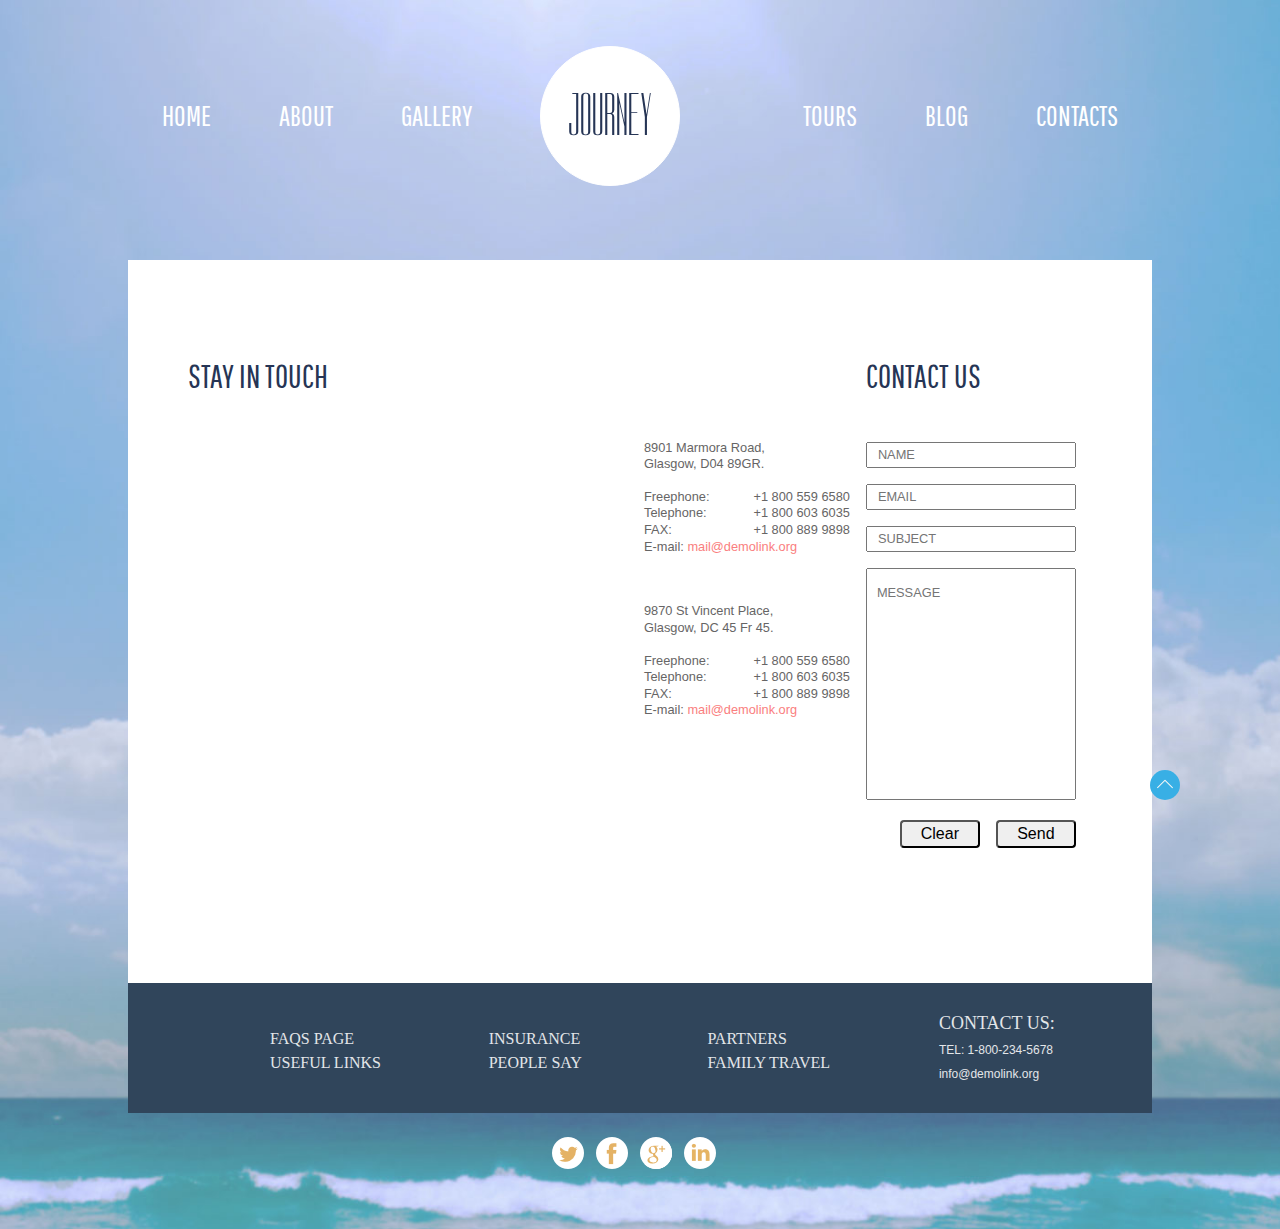
<file: html-css/module-7/7.1/index.html>
<!DOCTYPE html>
<html lang="en">

<head>
    <meta charset="UTF-8">
    <meta name="viewport" content="width=device-width, initial-scale=1.0">
    <meta http-equiv="X-UA-Compatible" content="ie=edge">
    <link href="https://fonts.googleapis.com/css?family=Dorsa" rel="stylesheet">
    <link href="https://fonts.googleapis.com/css?family=Pathway+Gothic+One" rel="stylesheet">
    <link rel="stylesheet" href="css/reset.css">
    <link rel="stylesheet" href="css/style.css">
    <title>Module-7.1</title>
</head>

<body>
    <div class="wrapper">
        <header class="header">
            <ul class="menu">
                <li class="menu-item">
                    <a href="#">home</a>
                </li>
                <li class="menu-item">
                    <a href="#">about</a>
                    <div class="submenu-box">
                        <ul class="submenu">
                            <li class="submenu-item">
                                <a href="#">agency</a>
                            </li>
                            <li class="submenu-item">
                                <a href="#">news</a>
                            </li>
                            <li class="submenu-item">
                                <a href="#">team</a>
                            </li>
                        </ul>
                    </div>
                </li>
                <li class="menu-item">
                    <a href="#">gallery</a>
                </li>
                <li class="logo">journey</li>
                <li class="menu-item">
                    <a href="#">tours</a>
                </li>
                <li class="menu-item">
                    <a href="#">blog</a>
                </li>
                <li class="menu-item">
                    <a href="#">contacts</a>
                </li>
            </ul>
        </header>
        <div class="contacts">

            <div class="contact-box">

                <div class="google-maps">
                    <h2>stay in touch</h2>
                    <iframe src="https://www.google.com/maps/embed?pb=!1m18!1m12!1m3!1d30898478.926486358!2d-92.70816313061917!3d19.029106235122025!2m3!1f0!2f0!3f0!3m2!1i1024!2i768!4f13.1!3m3!1m2!1s0x11d5f57fdf89d61f%3A0x35b74e0b2552dbc3!2z0JDQvdGC0LjQu9GM0LXRgQ!5e0!3m2!1sru!2sua!4v1516368411988"
                        width="440" height="410" frameborder="0" style="border:0" allowfullscreen></iframe>
                </div>
                <div class="our-contacts">
                    <div class="inner1-our-contacts">
                        <p>8901 Marmora Road,</p>
                        <p>Glasgow, D04 89GR.</p>
                        <ul class="telephone-contacts">
                            <li>Freephone:</li>
                            <li>Telephone:</li>
                            <li>FAX:</li>
                            <li>+1 800 559 6580</li>
                            <li>+1 800 603 6035</li>
                            <li>+1 800 889 9898</li>
                        </ul>
                        <p>E-mail:
                            <span>mail@demolink.org</span>
                        </p>
                    </div>
                    <div class="inner2-our-contacts">
                        <p>9870 St Vincent Place,</p>
                        <p>Glasgow, DC 45 Fr 45.</p>
                        <ul class="telephone-contacts">
                            <li>Freephone:</li>
                            <li>Telephone:</li>
                            <li>FAX:</li>
                            <li>+1 800 559 6580</li>
                            <li>+1 800 603 6035</li>
                            <li>+1 800 889 9898</li>
                        </ul>
                        <p>E-mail:
                            <span>mail@demolink.org</span>
                        </p>
                    </div>

                </div>

            </div>

            <div class="contact-us">
                <h2>contact us</h2>
                <form action="#" class="feedback-form">
                    <input class="feedback-form-name" type="text" name="name" required placeholder="name">
                    <input class="feedback-form-email" type="email" placeholder="email">
                    <input class="feedback-form-sunject" type="text" placeholder="subject">
                    <textarea class="feedback-form-textarea" name="text" placeholder="message"></textarea>
                    <div class="button">
                        <input class="feedback-form-reset" type="reset" value="Clear">
                        <input class="feedback-form-submit" type="submit" value="Send">
                    </div>

                </form>
            </div>
        </div>
        <div class="to_top">
            <a href="#top">
                <img src="img/up-arrow.png" alt="стрелочка вверх">
            </a>
        </div>
        <footer>
            <div class="footer-menu">
                <div class="footer-menu-info">
                    <ul>
                        <li>
                            <a href="#">faqs page</a>
                        </li>
                        <li>
                            <a href="#">useful links</a>
                        </li>
                        <li>
                            <a href="#">insurance</a>
                        </li>
                        <li>
                            <a href="#">people say</a>
                        </li>
                        <li>
                            <a href="#">partners</a>
                        </li>
                        <li>
                            <a href="#">family travel</a>
                        </li>
                    </ul>
                </div>
                <div class="footer-menu-contact">
                    <h3>contact us:</h3>
                    <ul>
                        <li>
                            <a href="#">TEL: 1-800-234-5678</a>
                        </li>
                        <li>
                            <a href="#">info@demolink.org</a>
                        </li>
                    </ul>
                </div>
            </div>
            <div class="footer-socials">
                <a href="#" class="footer-icon twitter"></a>
                <a href="#" class="footer-icon facebook"></a>
                <a href="#" class="footer-icon google"></a>
                <a href="#" class="footer-icon linkedin"></a>
            </div>
        </footer>
    </div>

</body>

</html>
</file>
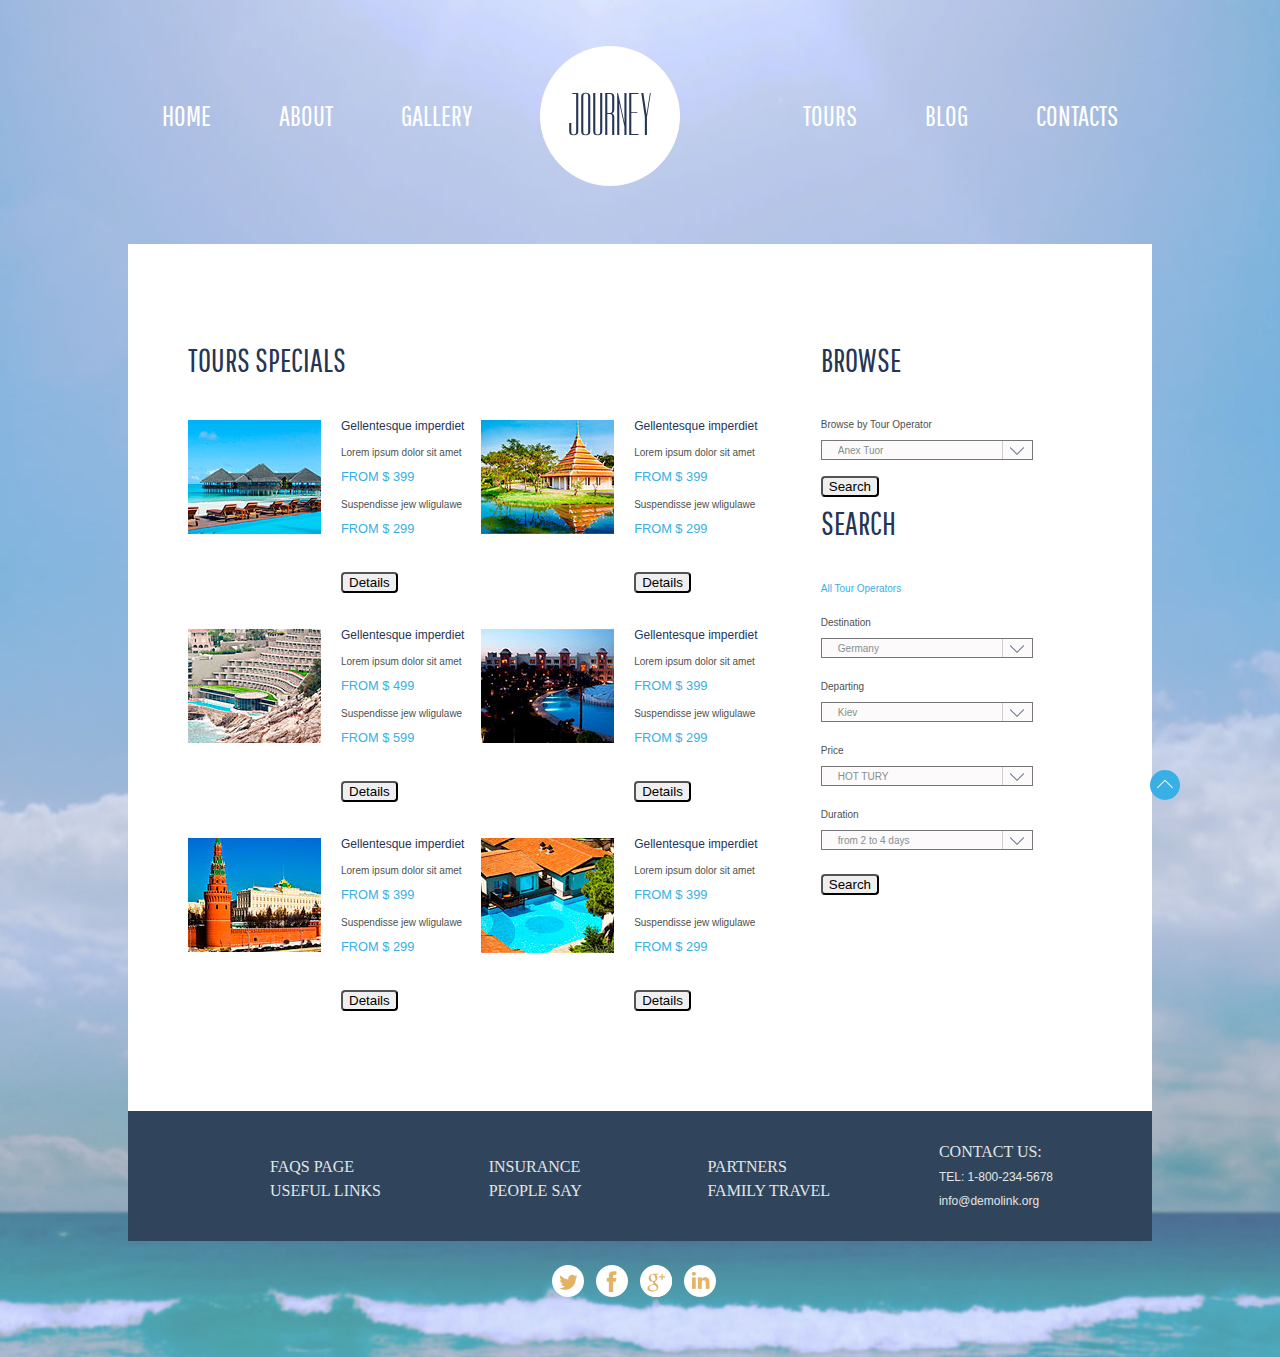
<file: html-css/module-7/7.2/index.html>
<!DOCTYPE html>
<html lang="en">

<head>
    <meta charset="UTF-8">
    <meta name="viewport" content="width=device-width, initial-scale=1.0">
    <meta http-equiv="X-UA-Compatible" content="ie=edge">
    <link href="https://fonts.googleapis.com/css?family=Dorsa" rel="stylesheet">
    <link href="https://fonts.googleapis.com/css?family=Pathway+Gothic+One" rel="stylesheet">
    <link rel="stylesheet" href="css/reset.css">
    <link rel="stylesheet" href="css/style.css">
    <title>Module 7.2</title>
</head>

<body>
    <div class="wrapper">
        <header class="header">
            <ul class="menu">
                <li class="menu-item">
                    <a href="#">home</a>
                </li>
                <li class="menu-item">
                    <a href="#">about</a>
                    <div class="submenu-box">
                        <ul class="submenu">
                            <li class="submenu-item">
                                <a href="#">agency</a>
                            </li>
                            <li class="submenu-item">
                                <a href="#">news</a>
                            </li>
                            <li class="submenu-item">
                                <a href="#">team</a>
                            </li>
                        </ul>
                    </div>
                </li>
                <li class="menu-item">
                    <a href="#">gallery</a>
                </li>
                <li class="logo">
                    <h1>journey</h1>
                </li>
                <li class="menu-item">
                    <a href="#">tours</a>
                </li>
                <li class="menu-item">
                    <a href="#">blog</a>
                </li>
                <li class="menu-item">
                    <a href="#">contacts</a>
                </li>
            </ul>
        </header>
        <div class="main">
            <div class="inner1-main">
                <h2>Tours Specials</h2>
                <div class="tour-info">
                    <div class="tour-info-price">
                        <div class="img-tour">
                            <img src="img/tour_img/img1.jpg" alt="">
                        </div>
                        <div class="price-tour">
                            <h3>Gellentesque imperdiet</h3>
                            <div class="inner1-price-tour">
                                <p>Lorem ipsum dolor sit amet</p>
                                <span>from $ 399</span>
                            </div>
                            <div class="inner2-price-tour">
                                <p>Suspendisse jew wligulawe</p>
                                <span>from $ 299</span>
                            </div>
                            <button>Details</button>
                        </div>

                    </div>
                    <div class="tour-info-price">
                        <div class="img-tour">
                            <img src="img/tour_img/img2.jpg" alt="">
                        </div>
                        <div class="price-tour">
                            <h3>Gellentesque imperdiet</h3>
                            <div class="inner1-price-tour">
                                <p>Lorem ipsum dolor sit amet</p>
                                <span>from $ 399</span>
                            </div>
                            <div class="inner2-price-tour">
                                <p>Suspendisse jew wligulawe</p>
                                <span>from $ 299</span>
                            </div>
                            <button>Details</button>
                        </div>

                    </div>
                    <div class="tour-info-price">
                        <div class="img-tour">
                            <img src="img/tour_img/img3.jpg" alt="">
                        </div>
                        <div class="price-tour">
                            <h3>Gellentesque imperdiet</h3>
                            <div class="inner1-price-tour">
                                <p>Lorem ipsum dolor sit amet</p>
                                <span>from $ 499</span>
                            </div>
                            <div class="inner2-price-tour">
                                <p>Suspendisse jew wligulawe</p>
                                <span>from $ 599</span>
                            </div>
                            <button>Details</button>
                        </div>

                    </div>
                    <div class="tour-info-price">
                        <div class="img-tour">
                            <img src="img/tour_img/img4.jpg" alt="">
                        </div>
                        <div class="price-tour">
                            <h3>Gellentesque imperdiet</h3>
                            <div class="inner1-price-tour">
                                <p>Lorem ipsum dolor sit amet</p>
                                <span>from $ 399</span>
                            </div>
                            <div class="inner2-price-tour">
                                <p>Suspendisse jew wligulawe</p>
                                <span>from $ 299</span>
                            </div>
                            <button>Details</button>
                        </div>

                    </div>
                    <div class="tour-info-price">
                        <div class="img-tour">
                            <img src="img/tour_img/img5.jpg" alt="">
                        </div>
                        <div class="price-tour">
                            <h3>Gellentesque imperdiet</h3>
                            <div class="inner1-price-tour">
                                <p>Lorem ipsum dolor sit amet</p>
                                <span>from $ 399</span>
                            </div>
                            <div class="inner2-price-tour">
                                <p>Suspendisse jew wligulawe</p>
                                <span>from $ 299</span>
                            </div>
                            <button>Details</button>
                        </div>

                    </div>
                    <div class="tour-info-price">
                        <div class="img-tour">
                            <img src="img/tour_img/img6.jpg" alt="">
                        </div>
                        <div class="price-tour">
                            <h3>Gellentesque imperdiet</h3>
                            <div class="inner1-price-tour">
                                <p>Lorem ipsum dolor sit amet</p>
                                <span>from $ 399</span>
                            </div>
                            <div class="inner2-price-tour">
                                <p>Suspendisse jew wligulawe</p>
                                <span>from $ 299</span>
                            </div>
                            <button>Details</button>
                        </div>
                    </div>
                </div>
            </div>
            <div class="inner2-main">
                <div class="browse">
                    <h2>browse</h2>
                    <form action="#">
                        <p>Browse by Tour Operator</p>
                        <div class="select-form">
                            <select name="select">
                                <option value="1">Anex Tuor</option>
                                <option value="2">Join UP</option>
                                <option value="3">TEZ Tour</option>
                                <option value="4">TPG</option>
                                <option value="5">TUI</option>
                            </select>
                        </div>
                        <p>
                            <input class="form-submit" type="submit" value="Search">
                        </p>
                    </form>
                </div>
                <div class="search">
                    <h2>search</h2>
                    <h4>All Tour Operators</h4>
                    <form action="#" method="post">
                        <p>Destination</p>
                        <div class="select-form">
                            <select name="select">
                                <option value="1">Germany</option>
                                <option value="2">Spain</option>
                                <option value="3">Italy</option>
                                <option value="4">France</option>
                                <option value="5">Prague</option>
                            </select>
                        </div>
                    </form>
                    <form action="#" method="post">
                        <p>Departing</p>
                        <div class="select-form">
                            <select name="select">
                                <option>Kiev</option>
                                <option>Lviv</option>
                                <option>Kharkiv</option>
                                <option>Dnieper</option>
                                <option>Zaporozhye</option>
                            </select>
                        </div>
                    </form>
                    <form action="#" method="post">
                        <p>Price</p>
                        <div class="select-form">
                            <select name="select">
                                <option>HOT TURY</option>
                                <option>between $200 and $500</option>
                                <option>between $500 and $1000</option>
                                <option>between $1000 and $1500</option>
                            </select>
                        </div>
                    </form>
                    <form action="#">
                        <p>Duration</p>
                        <div class="select-form">
                            <select name="select">
                                <option>from 2 to 4 days</option>
                                <option>from 4 to 7 days</option>
                                <option>from 7 to 9 days</option>
                                <option>from 9 to 12 days</option>
                            </select>
                        </div>
                        <p>
                            <input class="form-submit" type="submit" value="Search">
                        </p>
                    </form>
                </div>
            </div>
            <div class="to_top">
                <a href="#top">
                    <img src="img/up-arrow.png" alt="стрелочка вверх">
                </a>
            </div>
        </div>
        <footer>
            <div class="footer-menu">
                <div class="footer-menu-info">
                    <ul>
                        <li>
                            <a href="#">faqs page</a>
                        </li>
                        <li>
                            <a href="#">useful links</a>
                        </li>
                        <li>
                            <a href="#">insurance</a>
                        </li>
                        <li>
                            <a href="#">people say</a>
                        </li>
                        <li>
                            <a href="#">partners</a>
                        </li>
                        <li>
                            <a href="#">family travel</a>
                        </li>
                    </ul>
                </div>
                <div class="footer-menu-contact">
                    <h3>contact us:</h3>
                    <ul>
                        <li>
                            <a href="#">TEL: 1-800-234-5678</a>
                        </li>
                        <li>
                            <a href="#">info@demolink.org</a>
                        </li>
                    </ul>
                </div>
            </div>
            <div class="footer-socials">
                <a href="#" class="footer-icon twitter"></a>
                <a href="#" class="footer-icon facebook"></a>
                <a href="#" class="footer-icon google"></a>
                <a href="#" class="footer-icon linkedin"></a>
            </div>
        </footer>
    </div>

</body>

</html>
</file>
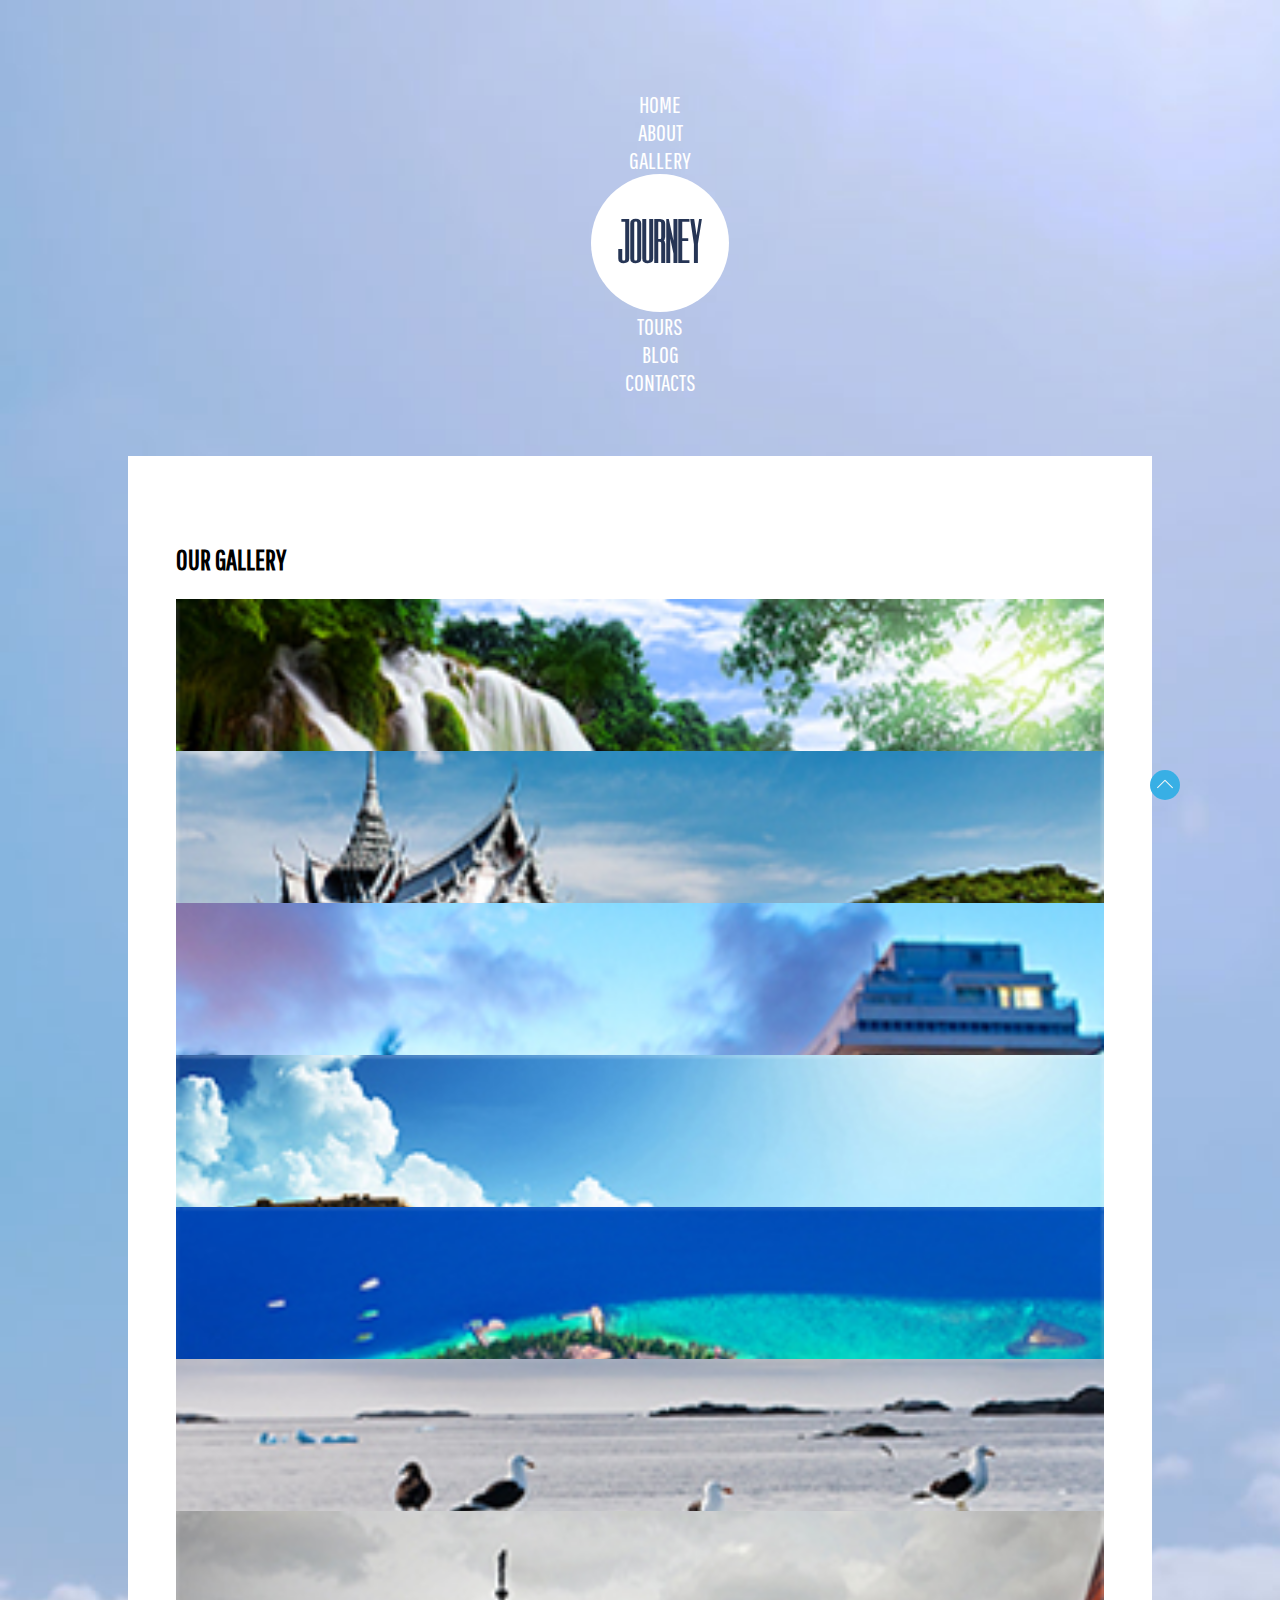
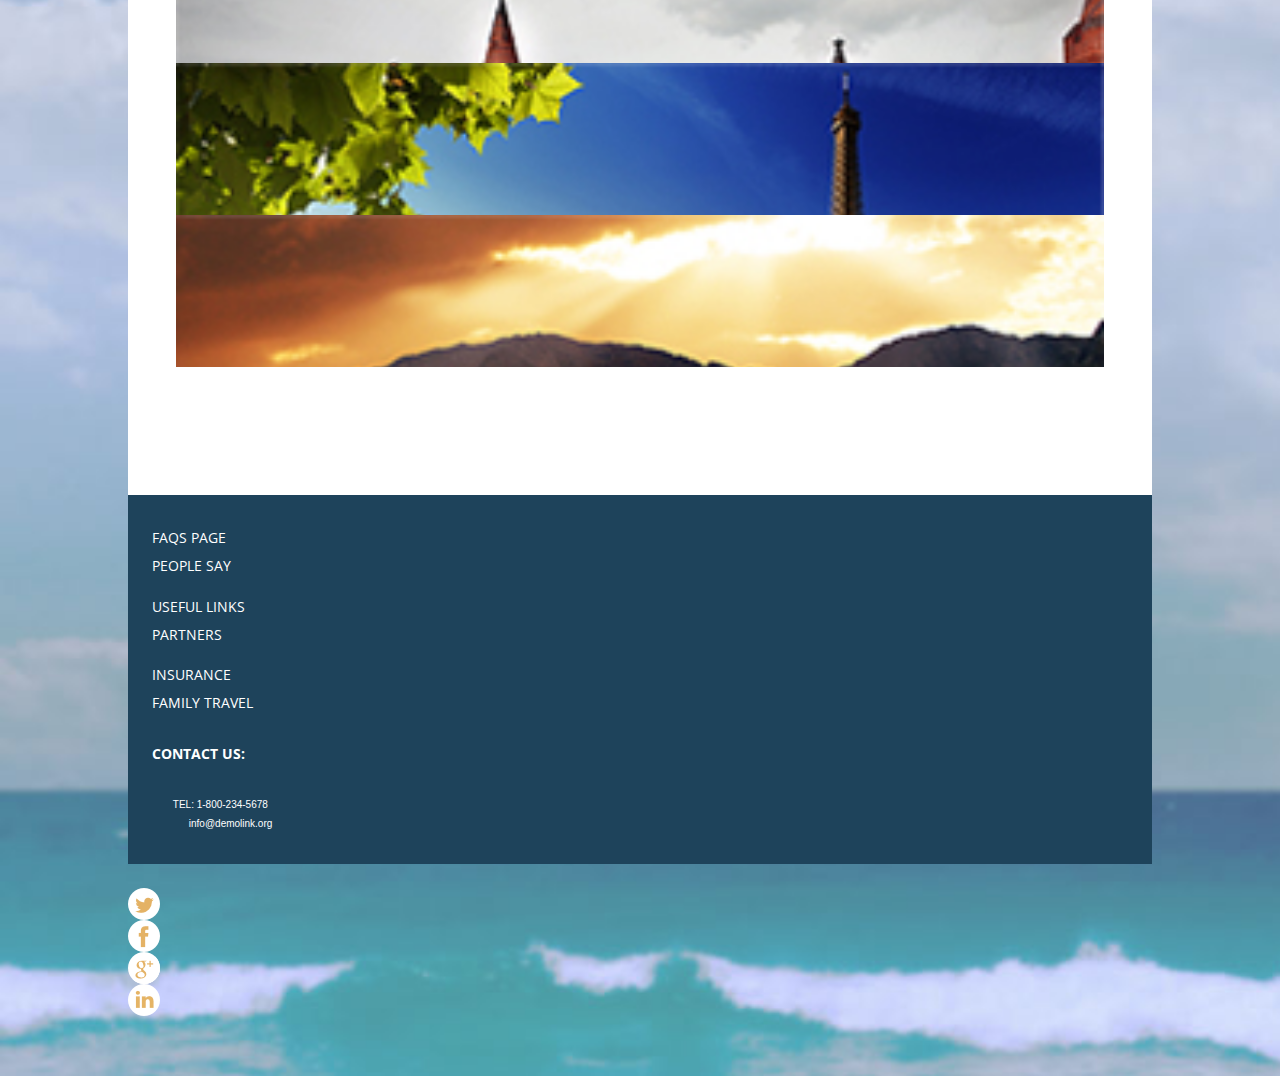
<file: html-css/module-9/9.1/index.html>
<!DOCTYPE html>
<html lang="en">

<head>
    <meta charset="UTF-8">
    <meta name="viewport" content="width=device-width, initial-scale=1.0">
    <meta http-equiv="X-UA-Compatible" content="ie=edge">
    <link rel="stylesheet" href="https://maxcdn.bootstrapcdn.com/bootstrap/4.0.0-alpha.6/css/bootstrap.min.css" integrity="sha384-rwoIResjU2yc3z8GV/NPeZWAv56rSmLldC3R/AZzGRnGxQQKnKkoFVhFQhNUwEyJ"
        crossorigin="anonymous">
    <link href="https://fonts.googleapis.com/css?family=Dorsa" rel="stylesheet">
    <link href="https://fonts.googleapis.com/css?family=Pathway+Gothic+One" rel="stylesheet">
    <link href="https://fonts.googleapis.com/css?family=Open+Sans" rel="stylesheet">
    <link rel="stylesheet" href="css/style.css">
    <title>9.1</title>
</head>
<body>
    <div class="container">
        <header class="header">
            <nav class="row justify-content-center">
                <ul class="row col-9 col-lg-12 menu">
                    <li class="col-4 col-lg align-self-center menu-item">
                        <a href="#">home</a>
                    </li>
                    <li class="col-4 col-lg align-self-center menu-item">
                        <a href="#">about</a>
                        <div class="submenu-box">
                            <ul class="submenu">
                                <li class="submenu-item">
                                    <a href="#">agency</a>
                                </li>
                                <li class="submenu-item">
                                    <a href="#">news</a>
                                </li>
                                <li class="submenu-item">
                                    <a href="#">team</a>
                                </li>
                            </ul>
                        </div>
                    </li>
                    <li class="col-4 col-lg align-self-center menu-item">
                        <a href="#">gallery</a>
                    </li>
                    <li class="col-12 col-lg flex-first flex-lg-unordered logo">
                        <h1>Journey</h1>
                    </li>
                    <li class="col-4 col-lg align-self-center menu-item">
                        <a href="#">tours</a>
                    </li>
                    <li class="col-4 col-lg align-self-center menu-item">
                        <a href="#">blog</a>
                    </li>
                    <li class="col-4 col-lg align-self-center menu-item">
                        <a href="#">contacts</a>
                    </li>
                </ul>
            </nav>
        </header>
        <div class="gallery">
            <div class="row main">
                <div class="col-12 mb-3 mt-3 ">
                    <h2 class="gallery-header">our gallery</h2>
                </div>
                <div class=" col-md-6 col-lg-4 mt-3 img-items">
                    <div class="resp_img1 gallery_photo"></div>
                </div>
                <div class=" col-md-6 col-lg-4 mt-3 img-items">
                    <div class="resp_img2 gallery_photo"></div>
                </div>
                <div class=" col-md-6 col-lg-4 mt-3 img-items">
                    <div class="resp_img3 gallery_photo"></div>
                </div>
                <div class=" col-md-6 col-lg-4 mt-3 img-items">
                    <div class="resp_img4 gallery_photo"></div>
                </div>
                <div class=" col-md-6 col-lg-4 mt-3 img-items">
                    <div class="resp_img5 gallery_photo"></div>
                </div>
                <div class=" col-md-6 col-lg-4 mt-3 img-items">
                    <div class="resp_img6 gallery_photo"></div>
                </div>
                <div class=" col-md-6 col-lg-4 mt-3 img-items">
                    <div class="resp_img7 gallery_photo"></div>
                </div>
                <div class=" col-md-6 col-lg-4 mt-3 img-items">
                    <div class="resp_img8 gallery_photo"></div>
                </div>
                <div class=" col-md-6 col-lg-4 mt-3 img-items">
                    <div class="resp_img9 gallery_photo"></div>
                </div>
            </div>
            <div class="to_top">
                <a href="#top">
                    <img src="img/up-arrow.png" alt="стрелочка вверх">
                </a>
            </div>
        </div>
        <footer>
            <div class="row menu-footer">
            <div class=" col-4 col-md-3 ">
                <ul class="menu-footer-items">
                    <li class="footer-list-item">
                        <a href="#">faqs page</a>
                    </li>
                    <li class="footer-list-item">
                        <a href="#">people say</a>
                    </li>
                </ul>
            </div>
            <div class=" col-4 col-md-3">
                <ul class="menu-footer-items">
                    <li class="footer-list-item">
                        <a href="#">useful links</a>
                    </li>
                    <li class="footer-list-item">
                        <a href="#">partners</a>
                    </li>
                </ul>
            </div>
            <div class=" col-4 col-md-3">
                <ul class="menu-footer-items">
                    <li class="footer-list-item">
                        <a href="#">insurance</a>
                    </li>
                    <li class="footer-list-item">
                        <a href="#">family travel</a>
                    </li>
                </ul>
            </div>
            <div class=" col-12 col-md-3 footer-menu-contact">
                    <h3>contact us:</h3>
                    <ul class="footer-list-contacts">
                        <li>
                            <a class="phone" href="#">TEL: 1-800-234-5678</a>
                        </li>
                        <li>
                            <a class="email" href="#">info@demolink.org</a>
                        </li>
                    </ul>
            </div>
        </div>
        <div class="row footer-socials justify-content-center">
            <div class="col-1">
                <a href="#" class="footer-icon twitter"></a>
            </div>
            <div class="col-1">
                <a href="#" class="footer-icon facebook"></a>
            </div>
            <div class="col-1">
                <a href="#" class="footer-icon google"></a>
            </div>
            <div class="col-1">
                <a href="#" class="footer-icon linkedin"></a>
            </div>
        </div>
        </footer>
    
    </div>
    </div>  
</body>

</html>
</file>
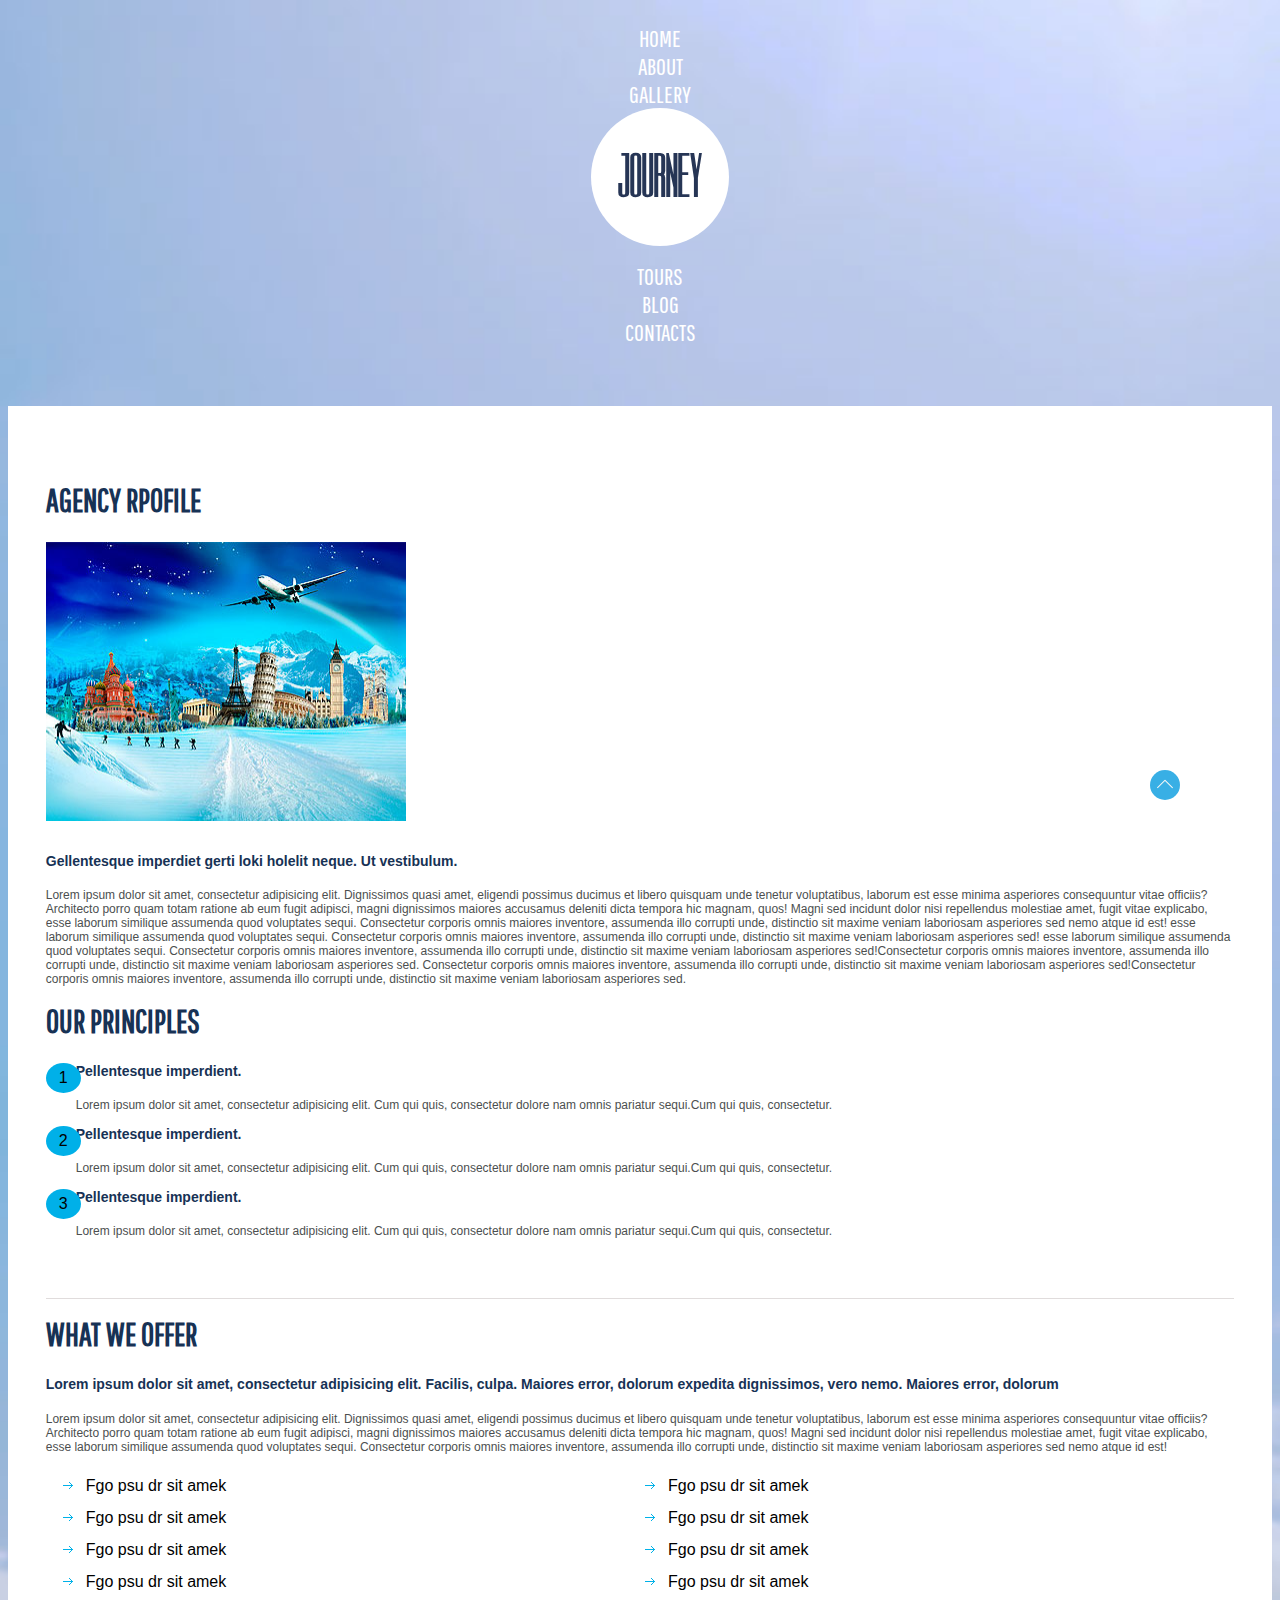
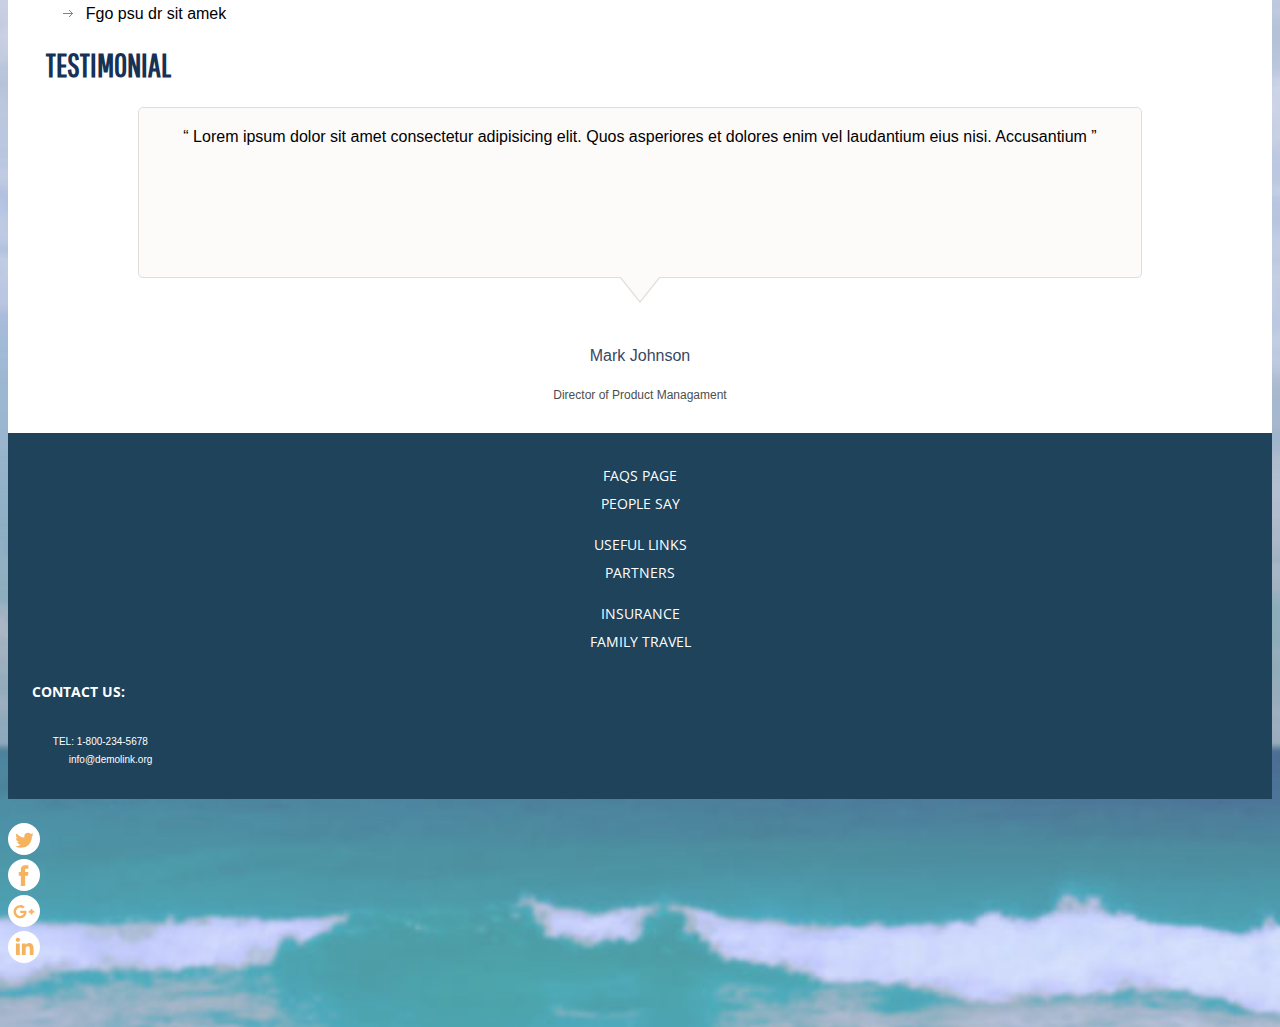
<file: html-css/module-9/9.2/index.html>
<!DOCTYPE html>
<html lang="en">

<head>
    <meta charset="UTF-8">
    <meta name="viewport" content="width=device-width, initial-scale=1.0">
    <meta http-equiv="X-UA-Compatible" content="ie=edge">
    <link rel="stylesheet" href="https://maxcdn.bootstrapcdn.com/bootstrap/4.0.0-alpha.6/css/bootstrap.min.css" integrity="sha384-rwoIResjU2yc3z8GV/NPeZWAv56rSmLldC3R/AZzGRnGxQQKnKkoFVhFQhNUwEyJ"
        crossorigin="anonymous">
    <link href="https://fonts.googleapis.com/css?family=Dorsa" rel="stylesheet">
    <link href="https://fonts.googleapis.com/css?family=Pathway+Gothic+One" rel="stylesheet">
    <link href="https://fonts.googleapis.com/css?family=Open+Sans" rel="stylesheet">
    <link rel="stylesheet" href="css/style.css">
    <title>Module 9.2</title>
</head>

<body>
    <div class="container container-width">
        <header class="header">
            <nav class="row justify-content-center">
                <ul class="row col-9 col-lg-12 menu">
                    <li class="col-4 col-lg align-self-center menu-item">
                        <a href="#">home</a>
                    </li>
                    <li class="col-4 col-lg align-self-center menu-item">
                        <a href="#">about</a>
                        <div class="submenu-box">
                            <ul class="submenu">
                                <li class="submenu-item">
                                    <a href="#">agency</a>
                                </li>
                                <li class="submenu-item">
                                    <a href="#">news</a>
                                </li>
                                <li class="submenu-item">
                                    <a href="#">team</a>
                                </li>
                            </ul>
                        </div>
                    </li>
                    <li class="col-4 col-lg align-self-center menu-item">
                        <a href="#">gallery</a>
                    </li>
                    <li class="col-12 col-lg flex-first flex-lg-unordered logo">
                        <h1>Journey</h1>
                    </li>
                    <li class="col-4 col-lg align-self-center menu-item">
                        <a href="#">tours</a>
                    </li>
                    <li class="col-4 col-lg align-self-center menu-item">
                        <a href="#">blog</a>
                    </li>
                    <li class="col-4 col-lg align-self-center menu-item">
                        <a href="#">contacts</a>
                    </li>
                </ul>
            </nav>
        </header>
        <main class="main">
            <section class="row inner-wrapper-1">
                <div class="col-12 col-md-12 col-lg-9">
                    <h2 class="col-12 ">AGENCY RPOFILE</h2>
                    <div class="col-12 col-md-6 float-md-left img"></div>
                    <div class="article ">
                        <h3>Gellentesque imperdiet gerti loki holelit neque. Ut vestibulum.</h3>
                        <p>Lorem ipsum dolor sit amet, consectetur adipisicing elit. Dignissimos quasi amet, eligendi possimus
                            ducimus et libero quisquam unde tenetur voluptatibus, laborum est esse minima asperiores consequuntur
                            vitae officiis? Architecto porro quam totam ratione ab eum fugit adipisci, magni dignissimos
                            maiores accusamus deleniti dicta tempora hic magnam, quos! Magni sed incidunt dolor nisi repellendus
                            molestiae amet, fugit vitae explicabo, esse laborum similique assumenda quod voluptates sequi.
                            Consectetur corporis omnis maiores inventore, assumenda illo corrupti unde, distinctio sit maxime
                            veniam laboriosam asperiores sed nemo atque id est! esse laborum similique assumenda quod voluptates
                            sequi. Consectetur corporis omnis maiores inventore, assumenda illo corrupti unde, distinctio
                            sit maxime veniam laboriosam asperiores sed! esse laborum similique assumenda quod voluptates
                            sequi. Consectetur corporis omnis maiores inventore, assumenda illo corrupti unde, distinctio
                            sit maxime veniam laboriosam asperiores sed!Consectetur corporis omnis maiores inventore, assumenda
                            illo corrupti unde, distinctio sit maxime veniam laboriosam asperiores sed. Consectetur corporis
                            omnis maiores inventore, assumenda illo corrupti unde, distinctio sit maxime veniam laboriosam
                            asperiores sed!Consectetur corporis omnis maiores inventore, assumenda illo corrupti unde, distinctio
                            sit maxime veniam laboriosam asperiores sed.</p>
                    </div>
                </div>
                <div class="col-12 col-md-12 col-lg-3">
                    <h2 class="col-12 ">OUR PRINCIPLES</h2>

                    <ol class=" col-12 ordered-list">
                        <li class="col-12 col-md-4 col-lg-12 list-item">
                            <article class="article">
                                <h3>Pellentesque imperdient.</h3>
                                <p> Lorem ipsum dolor sit amet, consectetur adipisicing elit. Cum qui quis, consectetur dolore
                                    nam omnis pariatur sequi.Cum qui quis, consectetur. </p>
                            </article>
                        </li>
                        <li class="col-12 col-md-4 col-lg-12 list-item">
                            <article class="article">
                                <h3>Pellentesque imperdient.</h3>
                                <p> Lorem ipsum dolor sit amet, consectetur adipisicing elit. Cum qui quis, consectetur dolore
                                    nam omnis pariatur sequi.Cum qui quis, consectetur. </p>
                            </article>
                        </li>
                        <li class="col-12 col-md-4 col-lg-12 list-item">
                            <article class="article">
                                <h3>Pellentesque imperdient.</h3>
                                <p> Lorem ipsum dolor sit amet, consectetur adipisicing elit. Cum qui quis, consectetur dolore
                                    nam omnis pariatur sequi.Cum qui quis, consectetur. </p>
                            </article>
                        </li>
                    </ol>
                </div>
            </section>
            <section class="inner-wrapper-2">
                <div class="row">
                    <div class="col-12 col-md-9">
                        <h2 class="col-12">WHAT WE OFFER</h2>
                        <div class=" col-12 article">
                            <h3>Lorem ipsum dolor sit amet, consectetur adipisicing elit. Facilis, culpa. Maiores error, dolorum
                                expedita dignissimos, vero nemo. Maiores error, dolorum </h3>

                            <p>Lorem ipsum dolor sit amet, consectetur adipisicing elit. Dignissimos quasi amet, eligendi possimus
                                ducimus et libero quisquam unde tenetur voluptatibus, laborum est esse minima asperiores
                                consequuntur vitae officiis? Architecto porro quam totam ratione ab eum fugit adipisci, magni
                                dignissimos maiores accusamus deleniti dicta tempora hic magnam, quos! Magni sed incidunt
                                dolor nisi repellendus molestiae amet, fugit vitae explicabo, esse laborum similique assumenda
                                quod voluptates sequi. Consectetur corporis omnis maiores inventore, assumenda illo corrupti
                                unde, distinctio sit maxime veniam laboriosam asperiores sed nemo atque id est!</p>
                            <ul class="col-12 ">
                                <li class=" unordered_list">Fgo psu dr sit amek</li>
                                <li class=" unordered_list">Fgo psu dr sit amek</li>
                                <li class=" unordered_list">Fgo psu dr sit amek</li>
                                <li class=" unordered_list">Fgo psu dr sit amek</li>
                                <li class=" unordered_list">Fgo psu dr sit amek</li>
                                <li class=" unordered_list">Fgo psu dr sit amek</li>
                                <li class=" unordered_list">Fgo psu dr sit amek</li>
                                <li class=" unordered_list">Fgo psu dr sit amek</li>
                                <li class=" unordered_list">Fgo psu dr sit amek</li>
                            </ul>
                        </div>
                    </div>
                    <div class="col-12 col-md-3 ">
                        <h2 class="">TESTIMONIAL </h2>
                        <div class="row quote">
                            <div class="col-8 col-md-12 m-auto">
                                <div class=" block">
                                    <blockquote>
                                        Lorem ipsum dolor sit amet consectetur adipisicing elit. Quos asperiores et dolores enim vel laudantium eius nisi. Accusantium
                                    </blockquote>
                                </div>
                                <div class="autor">
                                    <span>Mark Johnson</span>
                                    <p>Director of Product Managament</p>
                                </div>
                            </div>
                        </div>
                    </div>
                    <div class="to_top">
                        <a href="#top">
                            <img src="img/up-arrow.png" alt="стрелочка вверх">
                        </a>
                    </div>
                </div>
            </section>
        </main>
        <footer>
            <div class="row menu-footer">
                <div class=" col-4 col-md-3 ">
                    <ul class="menu-footer-items">
                        <li class="footer-list-item">
                            <a href="#">faqs page</a>
                        </li>
                        <li class="footer-list-item">
                            <a href="#">people say</a>
                        </li>
                    </ul>
                </div>
                <div class=" col-4 col-md-3">
                    <ul class="menu-footer-items">
                        <li class="footer-list-item">
                            <a href="#">useful links</a>
                        </li>
                        <li class="footer-list-item">
                            <a href="#">partners</a>
                        </li>
                    </ul>
                </div>
                <div class=" col-4 col-md-3">
                    <ul class="menu-footer-items">
                        <li class="footer-list-item">
                            <a href="#">insurance</a>
                        </li>
                        <li class="footer-list-item">
                            <a href="#">family travel</a>
                        </li>
                    </ul>
                </div>
                <div class=" col-12 col-md-3 footer-menu-contact">
                    <h3>contact us:</h3>
                    <ul class="footer-list-contacts">
                        <li>
                            <a class="phone" href="#">TEL: 1-800-234-5678</a>
                        </li>
                        <li>
                            <a class="email" href="#">info@demolink.org</a>
                        </li>
                    </ul>
                </div>
            </div>
            <!-- SVG -->
            <div class="row footer-socials justify-content-center">
                <div class="col-1">
                    <a href="#">
                        <svg class="icon icon--twitter">
                            <use href="img/icon-svg/twitter.svg#root"></use>
                        </svg>
                    </a>
                </div>
                <div class="col-1">
                    <a href="#">
                        <svg class="icon icon--facebook">
                            <use href="img/icon-svg/facebook.svg#root"></use>
                        </svg>
                    </a>
                </div>
                <div class="col-1">
                    <a href="#">
                        <svg class="icon icon--google">
                            <use href="img/icon-svg/google-plus.svg#root"></use>
                        </svg>
                    </a>
                </div>
                <div class="col-1">
                    <a href="#">
                        <svg class="icon icon--linkedin">
                            <use href="img/icon-svg/linkedin.svg#root"></use>
                        </svg>
                    </a>
                </div>

            </div>
            <!-- SVG -->
        </footer>
    </div>
</body>

</html>
</file>
<file: html-css/module-4/css/style.css>
* {
    box-sizing: border-box;
    margin: 0;
    padding: 0;
}
body {
    background-image: url(../image/BG.png);
    background-repeat: no-repeat;
    background-size: cover;
    padding-top: 230px;
    padding-bottom: 268px;
}
.wrapper {
    width: 1024px;
    font-family: "Arial";
    font-size: 13px;
    line-height: 1.462;
    color: #4C4F4F;
    background-color: #fff;
    margin: 0 auto;
    padding-bottom: 88px;
}
.inner-wrapper1 {
    padding-top: 116px;
    margin: 0 54px 54px 54px;
}
.profile {
    display: inline-block;
    width: 638px;
    vertical-align: top;
    margin-right: 50px;
}
.principles {
    display: inline-block;
    width: 210px;
    vertical-align: top;
}
.img-plane {
    width: 360px;
    height: 280px;
    float: left;
    margin-right: 26px;
    margin-bottom: 24px;
}
h3 {
    margin-bottom: 18px;
    color: #173255;
    font-size: 15px;
}
/*создание списка со счетчиком*/
h2 {
    font-family: "Pathway Gothic One";
    font-size: 32px;
    color: #173255;
    margin-bottom: 48px;
}
.list-item {
    list-style: none;
}
.list {
    counter-reset: list;
    position: relative;
    width: 200px;
    margin-left: 30px;
}
.list-item::before {
    display: inline-block;
    counter-increment: list;
    content: counter(list);
    background-color: #00B0E8;
    padding: 10px 16px;
    border-radius: 50%;
    position: absolute;
    left: -45px;
}
.article {
    margin-top: 20px;
}
.horizontal-rule {
    border-top: 2px solid #E0DCDC;
    width: 900px;
    margin: 0 auto;
}
.inner-wrapper2 {
   margin: 58px 54px 0px 54px;
}
.offer {
    display: inline-block;
    width: 638px;
    vertical-align: top;
    margin-right: 50px;
}
ul {
    columns: 2;
    list-style-type: none;
    margin-top: 20px;
    margin-left: 40px;
    line-height: 2.5;
    position: relative
}
.unordered_list::before {
    content: url(../image/arrow.png);
    margin-left: -23px;
    position: absolute;
}
.quote {
    display: inline-block;
    width: 210px;
    vertical-align: top;
    position: relative
}
blockquote::before {
    content: '\00201C';
}
blockquote::after {
    content: '\00201D';
}
blockquote {
    margin: 22px;
    font-size: 15px;
    color: #173255;
}
.block {
    border: 1px solid #E1DDDD;
    border-radius: 5px;
    /* padding: 20px; */
    position: absolute;
    width: 210px;
    height: 192px;
    background-color: #FDFAFA;
}
.block::before,
.block::after {
    content: '';
    position: absolute;
    left: 100px;
    bottom: -35px;
    border: 10px solid transparent;
    border-top: 25px solid #E1DDDD;
}
.block::after {
    border-top: 25px solid #FDFAFA;
    bottom: -33px;
}
.autor {
    position: absolute;
    display: inline-block;
    text-align: center;
    bottom: -300px;
}
span {
    font-size: 16px;
    color: #374865;
}
.autor p {
    margin-top: 23px;
}
</file>
<file: html-css/module-5/css/style.css>
* {
    box-sizing: border-box;
    margin: 0;
    padding: 0;
}

body {
    background-image: url(../img/BG.jpg);
    background-repeat: no-repeat;
    background-size: cover;
}

.wrapper {
    width: 1024px;
    margin: 0 auto;
}

.header {
    text-transform: uppercase;
    font-family: "Pathway Gothic One";
    margin-top: 46px;
}

.menu {
    position: relative;
    vertical-align: middle;
}

.menu-item {
    display: inline-block;
    font-size: 28px;
    margin-right: 58px;
}

.menu-item a{
    text-decoration: none;
    color: #fff;
}

.submenu {
    display: none;
    list-style: none;
    position: absolute;
    font-size: 20px;
    line-height: 1.2;
    height: 84px;
    width: 66px;
    border: 1px solid #fff;
    border-radius: 2px;
    background-color: #fff;
    padding: 10px;
    text-align: center;
    padding-top: 10px;
    left: 102px;
}
.submenu a {
    color: #263555;
}

.submenu::before {
    content: '';
    position: absolute;
    border: 3px solid transparent;
    border-bottom: 4px solid #fff;
    top: -8px;
}

.menu-item:hover a {
    color: #263555;
}

.menu-item:hover>.submenu {
    display: block;
    color: #6B7488;
}

.logo {
    list-style: none;
    display: inline-block;
    border: 1px solid #fff;
    height: 138px;
    width: 138px;
    border-radius: 50%;
    text-align: center;
    background-color: #fff;
    color: #263555;
    font-size: 60px;
    font-family: "Dorsa";
    text-transform: uppercase;
    line-height: 138px;
    margin-right: 54px;
}

.menu:first-child {
    margin-left: 100px;
}

.gallery {
    background-color: #fff;
    padding: 37px 60px 155px 60px;
    margin-top: 70px;
}

.slider {
    width: 902px;
    height: 578px;
    background-color: #000;
    margin: 0 auto;
    position: relative;
}

.slider-img1 {
    position: absolute;
    z-index: 5;
}

.title_1 {
    position: absolute;
    font-family: "Pathway Gothic One";
    font-size: 22px;
    text-transform: uppercase;
    line-height: 1.2;
    color: #263555;
    background-color: #fff;
    width: 225px;
    height: 60px;
    padding: 22px 16px;
    top: 218px;
    z-index: 7;
}

.title_2 {
    position: absolute;
    font-family: "Pathway Gothic One";
    font-size: 34px;
    text-transform: uppercase;
    line-height: 1.2;
    background-color: #38AFE5;
    color: #fff;
    width: 276px;
    height: 60px;
    padding: 16px 12px;
    top: 276px;
    z-index: 6;
}

.slider_button {
    position: relative;
    width: 90px;
    height: 90px;
    background-color: #38AFE5;
    border-radius: 50%;
    left: 40px;
    top: 450px;
    z-index: 6;
}

.arrow_left {
    position: absolute;
    top: 37px;
    left: 25px;
}

.arrow_right {
    position: absolute;
    top: 37px;
    right: 25px;
}

h2 {
    font-family: "Pathway Gothic One";
    color: #263555;
    text-transform: uppercase;
    font-size: 30px;
    line-height: 1.2;
    margin-top: 56px;
}

.destination {
    margin-top: 57px;
    position: relative;
    width: 288px;
    height: 270px;
    background-color: #000;
    display: inline-block;
    margin-right: 16px;
}

.destination:last-child {
    margin-right: 0px;
}

.destination_img {
    position: absolute;
}

.destinatoin_description {
    display: none;
    position: absolute;
    width: 146px;
    background-color: #193149;
    font-family: "arial";
    padding: 15px 10px;
    height: 270px;
    text-align: center;
}

.destination:hover .destinatoin_description {
    display: block;
}

span {
    font-family: "Open Sans";
    color: #E0E4E7;
    font-size: 22px;
    line-height: 1.2;
    text-transform: uppercase;
    text-align: center;
}

.destinatoin_description p {
    position: absolute;
    font-size: 10px;
    font-family: "Arial";
    line-height: 1.6;
    color: #CBC6C6;
    margin-top: 20px;
}

.destinatoin_description a {
    position: absolute;
    display: block;
    text-decoration: none;
    width: 60px;
    height: 20px;
    border-radius: 4px;
    font-family: "Arial";
    background-color: #FAF6FB;
    font-size: 12px;
    color: #000;
    bottom: 19px;
    right: 12px;
    line-height: 20px;
    text-align: center;
}

.to_top {
    position: fixed;
    width: 30px;
    height: 30px;
    border-radius: 50%;
    background-color: #38AFE5;
    right: 100px;
    bottom: 100px;
}

.to_top img {
    position: absolute;
    top: 6px;
    left: 7px;
}

footer {
    background-color: #30455B;
    height: 130px;
    margin-top: 416px;
    margin-bottom: 134px;
}
</file>
<file: html-css/module-6/6.2/css/style.css>
body {
    background-image: url(../img/BG.jpg);
    background-repeat: no-repeat;
    background-size: cover;
}

.wrapper {
    width: 64rem;
    margin: 0 auto;
}

.header {
    text-transform: uppercase;
    font-family: "Pathway Gothic One";
    font-size: 1.75rem;
    margin-top: 2.875rem;
    margin-bottom: 3.6rem;
}

.menu {
    position: relative;
    display: flex;
    justify-content: space-around;
    align-items: center;
}

.menu-item a {
    text-decoration: none;
    color: #fff;
}

.submenu {
    display: none;
    list-style: none;
    position: absolute;
    color: #8990A0;
    font-size: 1.25rem;
    line-height: 1.2;
    height: 5rem;
    width: 4rem;
    border: 0.0625rem solid #fff;
    border-radius: 0.2rem;
    background-color: #fff;
    padding: 0.625rem;
    text-align: center;
    left: 8.2rem;
}

.logo {
    list-style: none;
    border: 1px solid #fff;
    height: 8.625rem;
    width: 8.625rem;
    border-radius: 50%;
    text-align: center;
    background-color: #fff;
    color: #263555;
    font-size: 3.75rem;
    font-family: "Dorsa";
    text-transform: uppercase;
    line-height: 8.625rem;
    margin-right: 3.375rem;
}

.submenu a {
    color: #263555;
}

.submenu::before {
    content: '';
    position: absolute;
    border: 3px solid transparent;
    border-bottom: 4px solid #fff;
    top: -8px;
}

.menu-item:hover a {
    color: #263555;
}

.menu-item:hover>.submenu {
    display: block;
    color: #6B7488;
    margin-top: 0.1rem;
}

.gallery {
    padding: 6.25rem 3.75rem 6.25rem 3.75rem;
    background-color: #FFFFFF;
}

.gallery>h2 {
    font-size: 2.125rem;
    text-transform: uppercase;
    font-family: "Pathway Gothic One";
    line-height: 1.2;
    color: #263555;
    margin-bottom: 3rem;
}

.photo_tour {
    display: flex;
    flex-wrap: wrap;
    justify-content: space-around;
}

.gallery_photo {
    width: 31%;
    margin-bottom: 2.5rem;
    position: relative;
    overflow: hidden;
    cursor: pointer;
}

.gallery_photo img {
    display: block;
    line-height: 0;
    position: relative;
    z-index: 1;
    width: 17.5rem;
    height: 10.06rem;
}

.gallery_photo::before {
    content: "";
    position: absolute;
    left: 0;
    top: 0;
    width: 100%;
    height: 100%;
    background-color: rgba(0, 0, 0, 0.5);
    opacity: 0;
    transition: opacity 0.4s;
    z-index: 2;
}

.gallery_photo::after {
    content: "";
    position: absolute;
    left: 50%;
    top: 50%;
    width: 2rem;
    height: 2rem;
    transform: translate(-50%, -50%);
    background: url(../img/zoom.png) center no-repeat;
    background-size: 2rem 2rem;
    opacity: 0;
    transition: opacity 0.4s;
    z-index: 3;
}

.gallery_photo:hover:after,
.gallery_photo:hover:before {
    opacity: 1;
}

.to_top {
    position: fixed;
    width: 1.875rem;
    height: 1.875rem;
    border-radius: 50%;
    background-color: #38AFE5;
    right: 6.25rem;
    bottom: 6.25rem;
}

.to_top img {
    position: absolute;
    top: 0.375rem;
    left: 0.4375rem;
}

.footer-menu {
    background-color: #30455B;
    display: flex;
    height: 8.125rem;
}

.footer-menu-info a {
    text-decoration: none;
    font-family: "Open Sans";
    text-transform: uppercase;
    line-height: 0.875;
    color: #E3E6E9;
    font-size: 1rem;
}

.footer-menu-info ul {
    columns: 3;
    padding: 2.75rem 6.8rem 3rem 3.875rem;
    line-height: 1.5;
}

.footer-menu-info li {
    padding-left: 5rem;
}

.footer-menu-contact {
    color: #E3E6E9;
    display: flex;
    flex-direction: column;
    justify-content: center;
    line-height: 1.5;
}

.footer-menu-contact h3 {
    text-transform: uppercase;
    font-family: "Open Sans";
}

.footer-menu-contact a {
    text-decoration: none;
    font-family: "Arial";
    line-height: 0.875;
    color: #E3E6E9;
    font-size: 0.75rem;
}

.footer-socials {
    display: flex;
    justify-content: center;
    padding-top: 1.5rem;
    margin-bottom: 3.75rem;
}

.footer-icon {
    display: block;
    width: 2rem;
    height: 2rem;
    margin-right: 0.75rem;
}

.twitter {
    background: url('../img/icon/footer-icons.png') -10px -10px;
}

.facebook {
    background: url('../img/icon/footer-icons.png') -62px -10px;
}

.google {
    background: url('../img/icon/footer-icons.png') -10px -62px;
}

.linkedin {
    background: url('../img/icon/footer-icons.png') -62px -62px;
}
</file>
<file: html-css/module-7/7.1/css/style.css>
body {
    background-image: url(../img/BG.jpg);
    background-repeat: no-repeat;
    background-size: cover;
}

.wrapper {
    width: 64rem;
    margin: 0 auto;
}


/* HEADER */

.header {
    text-transform: uppercase;
    font-family: "Pathway Gothic One";
    font-size: 1.75rem;
    margin-top: 2.875rem;
    margin-bottom: 4.6rem;
}

.menu {
    display: flex;
    justify-content: space-around;
    align-items: center;
}

.menu-item a {
    text-decoration: none;
    color: #fff;
}

.logo {
    list-style: none;
    border: 1px solid #fff;
    height: 8.625rem;
    width: 8.625rem;
    border-radius: 50%;
    text-align: center;
    background-color: #fff;
    color: #263555;
    font-size: 3.75rem;
    font-family: "Dorsa";
    text-transform: uppercase;
    line-height: 8.625rem;
    margin-right: 3.375rem;
}

.submenu a {
    color: #263555;
}
.menu-item{
    position: relative;
}
.submenu-box {
    display: none;
    position: absolute;
    padding-top: 1rem;
    left: -1rem;
}

.submenu-box>ul {
    position: relative;
    background-color: #fff;
}

.submenu-box>ul::before {
    content: '';
    position: absolute;
    display: block;
    border: 3px solid transparent;
    border-bottom: 4px solid #fff;
    top: -0.5rem;
    left: 2.5rem;
}

.submenu {
    height: 5rem;
    width: 4rem;
    border: 0.0625rem solid #fff;
    border-radius: 0.2rem;
    background-color: #fff;
    font-size: 1.25rem;
    line-height: 1.2;
    padding: 0.625rem;
    text-align: center;
}

.menu-item:hover a {
    color: #263555;
}

.menu>li:hover .submenu-box {
    display: block;
}

/* HEADER */


/* CONTACTS */

.contacts {
    display: flex;
    background-color: #ffffff;
    padding: 6.25rem 3.75rem 8rem 3.75rem;
}

.contact-box {
    display: flex;
}

h2 {
    font-size: 2rem;
    color: #263555;
    font-family: "Pathway Gothic One";
    text-transform: uppercase;
    padding-bottom: 3.125rem;
}

.our-contacts {
    font-size: 0.8rem;
    color: #666565;
    font-family: "Arial";
    line-height: 1.3;
    margin: 0 1rem;
}

.telephone-contacts {
    columns: 2;
    margin-top: 1rem;
}

.inner1-our-contacts {
    margin-top: 5rem;
}

.inner2-our-contacts {
    margin-top: 3rem;
}

span {
    color: #FA7E7E;
}

.feedback-form-name,
.feedback-form-email,
.feedback-form-sunject {
    box-sizing: border-box;
    display: block;
    width: 13.125rem;
    margin-bottom: 1rem;
    font-size: 0.8rem;
    height: 1.625rem;
    resize: none;
    font-family: "Arial";
    text-transform: uppercase;
    padding-left: 0.625rem;
    color: #263555;
}

.feedback-form-textarea {
    box-sizing: border-box;
    margin-bottom: 1.3rem;
    display: block;
    width: 13.125rem;
    height: 14.5rem;
    resize: none;
    font-family: "Arial";
    text-transform: uppercase;
    padding-left: 0.625rem;
    padding-top: 1rem;
    color: #263555;
    font-size: 0.8rem;
}

.button {
    display: flex;
    justify-content: flex-end;
}

.feedback-form-reset,
.feedback-form-submit {
    width: 5rem;
    height: 1.7rem;
    border-radius: 0.25rem;
    font-family: "Arial";
    font-size: 1rem;
    margin-left: 1rem;
}

.to_top {
    position: fixed;
    width: 1.875rem;
    height: 1.875rem;
    border-radius: 50%;
    background-color: #38AFE5;
    right: 6.25rem;
    bottom: 6.25rem;
}

.to_top img {
    position: absolute;
    top: 0.375rem;
    left: 0.4375rem;
}


/* CONTACTS */


/* FOOTER */

.footer-menu {
    background-color: #30455B;
    display: flex;
    height: 8.125rem;
}

.footer-menu-info a {
    text-decoration: none;
    font-family: "Open Sans";
    text-transform: uppercase;
    line-height: 0.875;
    color: #E3E6E9;
    font-size: 1rem;
}

.footer-menu-info ul {
    columns: 3;
    padding: 2.75rem 6.8rem 3rem 3.875rem;
    line-height: 1.5;
}

.footer-menu-info li {
    padding-left: 5rem;
}

.footer-menu-contact {
    color: #E3E6E9;
    display: flex;
    flex-direction: column;
    justify-content: center;
    line-height: 1.5;
}

.footer-menu-contact h3 {
    text-transform: uppercase;
    font-family: "Open Sans";
    font-size: 1.125rem;
}

.footer-menu-contact a {
    text-decoration: none;
    font-family: "Arial";
    line-height: 0.875;
    color: #E3E6E9;
    font-size: 0.75rem;
}

.footer-socials {
    display: flex;
    justify-content: center;
    padding-top: 1.5rem;
    margin-bottom: 3.75rem;
}

.footer-icon {
    display: block;
    width: 2rem;
    height: 2rem;
    margin-right: 0.75rem;
}

.twitter {
    background: url('../img/icon/footer-icons.png') -10px -10px;
}

.facebook {
    background: url('../img/icon/footer-icons.png') -62px -10px;
}

.google {
    background: url('../img/icon/footer-icons.png') -10px -62px;
}

.linkedin {
    background: url('../img/icon/footer-icons.png') -62px -62px;
}

/* FOOTER */
</file>
<file: html-css/module-7/7.2/css/style.css>
body {
        background-image: url(../img/BG.jpg);
        background-repeat: no-repeat;
        background-size: cover;
        font-size: 1rem;
    }

    .wrapper {
        width: 64rem;
        margin: 0 auto;
    }
    /* HEADER */

    .header {
        text-transform: uppercase;
        font-family: "Pathway Gothic One";
        font-size: 1.75rem;
        margin-top: 2.875rem;
        margin-bottom: 3.6rem;
    }

    .menu {
        position: relative;
        display: flex;
        justify-content: space-around;
        align-items: center;
    }

    .menu-item a {
        text-decoration: none;
        color: #fff;
    }

    .submenu {
        display: none;
        list-style: none;
        position: absolute;
        color: #8990A0;
        font-size: 1.25rem;
        line-height: 1.2;
        height: 5rem;
        width: 4rem;
        border: 0.0625rem solid #fff;
        border-radius: 0.2rem;
        background-color: #fff;
        padding: 0.625rem;
        text-align: center;
        left: 8.2rem;
        padding-top: 1rem;
    }

    .logo {
        list-style: none;
        border: 1px solid #fff;
        height: 8.625rem;
        width: 8.625rem;
        border-radius: 50%;
        text-align: center;
        background-color: #fff;
        color: #263555;
        font-size: 3.75rem;
        font-family: "Dorsa";
        text-transform: uppercase;
        line-height: 8.625rem;
        margin-right: 3.375rem;
    }

    .submenu a {
        color: #263555;
    }

    .submenu-box>ul:before {
        content: '';
        position: absolute;
        border: 3px solid transparent;
        border-bottom: 4px solid #fff;
        top: -8px;
    }

    .menu-item:hover a {
        color: #263555;
    }

    .submenu-box:hover>.submenu {
        display: block;
        color: #6B7488;
        margin-top: 0.1rem;
    }

    .menu>li:hover .submenu {
        display: block;
        color: #6B7488;
        margin-top: 0.1rem;
    }
    /* HEADER */
    /* MAIN */

    .main {
        display: flex;
        background-color: #ffffff;
        padding: 6.25rem 3.75rem;
    }

    .main h2 {
        font-family: "Pathway Gothic One";
        text-transform: uppercase;
        font-size: 2rem;
        color: #263555;
        margin-bottom: 2.8rem;
    }

    .main h3 {
        font-family: "Arial";
        font-size: 0.75rem;
        color: #263555;
    }

    .search h4 {
        color: #38AFE5;
        font-family: "Arial";
        font-size: 0.625rem;
    }

    .main p {
        font-family: "Arial";
        font-size: 0.625rem;
        color: #4E5050;
        margin-bottom: 0.625rem;
        margin-top: 1rem;
    }

    .main span {
        font-family: "Arial";
        font-size: 0.8rem;
        color: #38AFE5;
        text-transform: uppercase;
        margin-bottom: 1rem;
    }

    .img-tour {
        margin-right: 1.25rem;
    }

    .tour-info {
        display: flex;
        flex-wrap: wrap;
        justify-content: space-between;
        margin-right: 10%;
    }

    .price-tour button {
        margin-top: 2.25rem;
        border-radius: 4px;
    }

    .inner1-main {
        width: 70%
    }

    .inner2-main {
        width: 30%
    }

    .tour-info-price {
        display: flex;
        margin-bottom: 2.25rem;
    }

    .tour-info-price:last-child {
        margin-bottom: 0;
    }

    .tour-info-price:nth-child(5) {
        margin-bottom: 0;
    }

    .form-submit {
        border-radius: 4px;
    }

    .select-form {
        width: 13.25rem;
        height: 1.25rem;
        background-color: #fff;
        position: relative;
    }

    .select-form:before {
        content: "";
        display: block;
        width: 1px;
        position: absolute;
        height: 1.125rem;
        background-color: #ccc;
        top: 1px;
        right: 30px;
        pointer-events: none;
        z-index: 1;
    }

    .select-form:after {
        content: url(../img/down-arrow.png);
        display: block;
        position: absolute;
        top: 50%;
        right: 8px;
        z-index: 1;
        margin-top: -7px;
        pointer-events: none;
    }

    .select-form select {
        -webkit-appearance: none;
        -moz-appearance: none;
        width: 100%;
        height: 100%;
        padding: 0 1rem;
        background-color: #FCFAFA;
        font-family: "Arial";
        font-size: 0.625rem;
        color: #868F8F;
    }

    .search p {
        margin-top: 1.5rem;
    }

    .to_top {
        position: fixed;
        width: 1.875rem;
        height: 1.875rem;
        border-radius: 50%;
        background-color: #38AFE5;
        right: 6.25rem;
        bottom: 6.25rem;
    }

    .to_top img {
        position: absolute;
        top: 0.375rem;
        left: 0.4375rem;
    }
    /* MAIN */
    /* FOOTER */

    .footer-menu {
        background-color: #30455B;
        display: flex;
        height: 8.125rem;
    }

    .footer-menu-info a {
        text-decoration: none;
        font-family: "Open Sans";
        text-transform: uppercase;
        line-height: 0.875;
        color: #E3E6E9;
        font-size: 1rem;
    }

    .footer-menu-info ul {
        columns: 3;
        padding: 2.75rem 6.8rem 3rem 3.875rem;
        line-height: 1.5;
    }

    .footer-menu-info li {
        padding-left: 5rem;
    }

    .footer-menu-contact {
        color: #E3E6E9;
        display: flex;
        flex-direction: column;
        justify-content: center;
        line-height: 1.5;
    }

    .footer-menu-contact h3 {
        text-transform: uppercase;
        font-family: "Open Sans";
    }

    .footer-menu-contact a {
        text-decoration: none;
        font-family: "Arial";
        line-height: 0.875;
        color: #E3E6E9;
        font-size: 0.75rem;
    }

    .footer-socials {
        display: flex;
        justify-content: center;
        padding-top: 1.5rem;
        margin-bottom: 3.75rem;
    }

    .footer-icon {
        display: block;
        width: 2rem;
        height: 2rem;
        margin-right: 0.75rem;
    }

    .twitter {
        background: url('../img/icon/footer-icons.png') -10px -10px;
    }

    .facebook {
        background: url('../img/icon/footer-icons.png') -62px -10px;
    }

    .google {
        background: url('../img/icon/footer-icons.png') -10px -62px;
    }

    .linkedin {
        background: url('../img/icon/footer-icons.png') -62px -62px;
    }
    /* FOOTER */
</file>
<file: html-css/module-9/9.1/css/style.css>
body {
    background-image: url(../img/BG.jpg);
    background-repeat: no-repeat;
    background-size: cover;
    font-size: 1rem;
    font-family: "Arial";
}

.container {
    box-sizing: border-box;
    padding-top: 3.6rem;
    min-width: 30rem;
    max-width: 64rem;
    margin: auto;
}

/* HEADER */

.header {
    margin-bottom: 3.75rem;
    margin-top: 1.5rem;
}

.menu-item {
    text-align: center;
}

.menu {
    list-style: none;
}

.menu-item a {
    text-decoration: none;
    color: #fff;
    text-transform: uppercase;
    font-family: "Pathway Gothic One";
    font-size: 1.25rem;
}

.logo h1 {
    height: 4.8rem;
    width: 4.8rem;
    border-radius: 50%;
    text-align: center;
    background-color: #fff;
    color: #263555;
    font-size: 2rem;
    font-family: "Dorsa";
    text-transform: uppercase;
    line-height: 4.8rem;
    margin: 0 auto;
}

.submenu a {
    color: #263555;
}

.submenu-item {
    list-style: none;
}

.submenu-item a {
    font-size: 0.875rem;
    text-align: center;
    line-height: 1.4;
}

.submenu {
    padding-left: 0;
}

.menu-item {
    position: relative;
}

.submenu-box {
    display: none;
    position: absolute;
    padding-top: 0.5rem;
    left: 50%;
    margin-left: -1.4rem;
}

.submenu-box>ul {
    position: relative;
    background-color: #fff;
}

.submenu-box>ul::before {
    content: '';
    position: absolute;
    display: block;
    border: 3px solid transparent;
    border-bottom: 4px solid #fff;
    top: -0.4rem;
    left: 1.3rem;
}

.submenu {
    width: 2.875rem;
    border-radius: 0.2rem;
    background-color: #fff;
    font-size: 0.875rem;
    line-height: 1.4;
    padding: 0.4rem;
    text-align: center;
}

.menu-item:hover a {
    color: #263555;
}

.menu>li:hover .submenu-box {
    display: block;
    z-index: 1;
}

@media only screen and (min-width: 768px) and (max-width: 992px) {
    .menu-item a {
        font-size: 1.75rem;
    }
    .submenu {
        width: 3.75rem;
    }
    .submenu-item a {
        font-size: 1rem;
    }
    .submenu-box>ul::before {
        left: 1.7rem;
    }
    .submenu-box {
        left: 50%;
        margin-left: -1.8rem;
    }
    .logo h1 {
        height: 6.25rem;
        width: 6.25rem;
        font-size: 2.6rem;
        line-height: 6.25rem;
    }
}

@media only screen and (min-width: 992px) {
    .menu-item a {
        font-size: 1.5rem;
    }
    .submenu {
        width: 4.125rem;
    }
    .submenu-item a {
        font-size: 1.25rem;
    }
    .submenu-box {
        left: 50%;
        margin-left: -2rem;
    }
    .submenu-box>ul::before {
        left: 1.9rem;
    }
    .logo h1 {
        width: 8.625rem;
        height: 8.625rem;
        font-size: 3.75rem;
        line-height: 8.625rem;
    }
}

/* HEADER */

/* GALLERY */

.gallery {
    padding: 4rem 3rem 8rem 3rem;
    background-color: #fff;
}

.gallery-header {
    text-transform: uppercase;
    font-family: "Pathway Gothic One";
    font-size: 1.75rem;
}

.resp_img1 {
    height: 13.5rem;
    background-image: url(../img/img_480/img-1.jpg);
    background-repeat: no-repeat;
    background-size: cover;
}

.resp_img2 {
    height: 13.5rem;
    background-image: url(../img/img_480/img-2.jpg);
    background-repeat: no-repeat;
    background-size: cover;
}

.resp_img3 {
    height: 13.5rem;
    background-image: url(../img/img_480/img-3.jpg);
    background-repeat: no-repeat;
    background-size: cover;
}

.resp_img4 {
    height: 13.5rem;
    background-image: url(../img/img_480/img-4.jpg);
    background-repeat: no-repeat;
    background-size: cover;
}

.resp_img5 {
    height: 13.5rem;
    background-image: url(../img/img_480/img-5.jpg);
    background-repeat: no-repeat;
    background-size: cover;
}

.resp_img6 {
    height: 13.5rem;
    background-image: url(../img/img_480/img-6.jpg);
    background-repeat: no-repeat;
    background-size: cover;
}

.gallery_photo::after {
    content: "";
    position: absolute;
    left: 50%;
    top: 50%;
    width: 2rem;
    height: 2rem;
    transform: translate(-50%, -50%);
    background: url(../img/zoom-in.png) center no-repeat;
    background-size: 2rem 2rem;
    opacity: 0;
    transition: opacity 0.4s;
    z-index: 3;
}

.gallery_photo:hover {
    filter: brightness(0.6);
}

.gallery_photo:hover::after {
    opacity: 1;
    filter: none;
}

.to_top {
    position: fixed;
    width: 1.875rem;
    height: 1.875rem;
    border-radius: 50%;
    background-color: #38AFE5;
    right: 6.25rem;
    bottom: 6.25rem;
    z-index: 1;
}

.to_top img {
    position: absolute;
    top: 0.375rem;
    left: 0.4375rem;
}

@media only screen and (min-width: 768px) and (max-width: 992px) {
    .resp_img1 {
        height: 11rem;
        background-image: url(../img/img_768/img-1.jpg);
        background-repeat: no-repeat;
        background-size: cover;
    }
    .resp_img2 {
        height: 11rem;
        background-image: url(../img/img_768/img-2.jpg);
        background-repeat: no-repeat;
        background-size: cover;
    }
    .resp_img3 {
        height: 11rem;
        background-image: url(../img/img_768/img-3.jpg);
        background-repeat: no-repeat;
        background-size: cover;
    }
    .resp_img4 {
        height: 11rem;
        background-image: url(../img/img_768/img-4.jpg);
        background-repeat: no-repeat;
        background-size: cover;
    }
    .resp_img5 {
        height: 11rem;
        background-image: url(../img/img_768/img-5.jpg);
        background-repeat: no-repeat;
        background-size: cover;
    }
    .resp_img6 {
        height: 11rem;
        background-image: url(../img/img_768/img-6.jpg);
        background-repeat: no-repeat;
        background-size: cover;
    }
    .resp_img7 {
        height: 11rem;
        background-image: url(../img/img_768/img-7.jpg);
        background-repeat: no-repeat;
        background-size: cover;
    }
    .resp_img8 {
        height: 11rem;
        background-image: url(../img/img_768/img-8.jpg);
        background-repeat: no-repeat;
        background-size: cover;
    }
}

@media only screen and (min-width: 992px) {
    .resp_img1 {
        height: 9.5rem;
        background-image: url(../img/img_1024/img-1.jpg);
        background-repeat: no-repeat;
        background-size: cover;
    }
    .resp_img2 {
        height: 9.5rem;
        background-image: url(../img/img_1024/img-2.jpg);
        background-repeat: no-repeat;
        background-size: cover;
    }
    .resp_img3 {
        height: 9.5rem;
        background-image: url(../img/img_1024/img-3.jpg);
        background-repeat: no-repeat;
        background-size: cover;
    }
    .resp_img4 {
        height: 9.5rem;
        background-image: url(../img/img_1024/img-4.jpg);
        background-repeat: no-repeat;
        background-size: cover;
    }
    .resp_img5 {
        height: 9.5rem;
        background-image: url(../img/img_1024/img-5.jpg);
        background-repeat: no-repeat;
        background-size: cover;
    }
    .resp_img6 {
        height: 9.5rem;
        background-image: url(../img/img_1024/img-6.jpg);
        background-repeat: no-repeat;
        background-size: cover;
    }
    .resp_img7 {
        height: 9.5rem;
        background-image: url(../img/img_1024/img-7.jpg);
        background-repeat: no-repeat;
        background-size: cover;
    }
    .resp_img8 {
        height: 9.5rem;
        background-image: url(../img/img_1024/img-8.jpg);
        background-repeat: no-repeat;
        background-size: cover;
    }
    .resp_img9 {
        height: 9.5rem;
        background-image: url(../img/img_1024/img-9.jpg);
        background-repeat: no-repeat;
        background-size: cover;
    }
}

/* GALLERY */

/*  FOOTER */

.menu-footer {
    background-color: #1E435B;
    padding: 1rem 1.5rem;
    margin: 0;
}

.menu-footer {
    background-color: #1E435B;
    margin: 0;
}

.menu-footer-items {
    list-style: none;
    font-size: 0.8rem;
    -webkit-padding-start: 0;
    line-height: 2;
}

.menu-footer-items a {
    text-decoration: none;
}

.footer-menu-contact a {
    text-decoration: none;
    color: #fff;
}

.footer-list-contacts {
    list-style: none;
    -webkit-padding-start: 0;
    display: flex;
    line-height: 1.2;
}

.footer-menu-contact {
    display: flex;
}

.footer-list-item a,
h3 {
    color: #fff;
    text-transform: uppercase;
    font-size: 0.875rem;
    font-family: 'Open Sans';
}

.phone,
.email {
    font-size: 0.625rem;
    text-transform: none;
}

.phone::before {
    content: url(../img/phone1.png);
    margin-right: 0.5rem;
    margin-left: 0.8rem;
}

.email::before {
    content: url(../img/email.png);
    margin-right: 0.5rem;
    margin-left: 1.8rem;
}

.footer-socials {
    padding-top: 1.5rem;
    margin-bottom: 3.75rem;
}

.footer-icon {
    display: block;
    width: 2rem;
    height: 2rem;
    margin-right: 0.75rem;
}

.twitter {
    background: url('../img/icon/footer-icons.png') -10px -10px;
}

.facebook {
    background: url('../img/icon/footer-icons.png') -62px -10px;
}

.google {
    background: url('../img/icon/footer-icons.png') -10px -62px;
}

.linkedin {
    background: url('../img/icon/footer-icons.png') -62px -62px;
}

@media only screen and (min-width: 768px) and (max-width: 992px) {
    .footer-menu-contact {
        flex-direction: column;
    }
    .footer-list-contacts {
        flex-direction: column;
    }
    .phone::before {
        content: "";
    }
    .email::before {
        content: "";
    }
}

@media only screen and (min-width: 992px) {
    .footer-menu-contact {
        flex-direction: column;
    }
    .footer-list-contacts {
        flex-direction: column;
    }
    .phone::before {
        content: "";
    }
    .email::before {
        content: "";
    }
}

/* FOOTER */
</file>
<file: html-css/module-9/9.2/css/style.css>
body {
    background-image: url(../img/BG.jpg);
    background-repeat: no-repeat;
    background-size: cover;
    font-size: 1rem;
    font-family: "Arial";
}

.container-width {
    min-width: 30rem;
    margin: auto;
}

/* HEADER */

.header {
    margin-bottom: 3.75rem;
    margin-top: 1.5rem;
}

.menu-item {
    text-align: center;
}

.menu {
    list-style: none;
}

.menu-item a {
    text-decoration: none;
    color: #fff;
    text-transform: uppercase;
    font-family: "Pathway Gothic One";
    font-size: 1.25rem;
}

.logo h1 {
    height: 4.8rem;
    width: 4.8rem;
    border-radius: 50%;
    text-align: center;
    background-color: #fff;
    color: #263555;
    font-size: 2rem;
    font-family: "Dorsa";
    text-transform: uppercase;
    line-height: 4.8rem;
    margin: 0 auto;
    margin-bottom: 1rem;
}

.submenu a {
    color: #263555;
}

.submenu-item {
    list-style: none;
}

.submenu-item a {
    font-size: 0.875rem;
    text-align: center;
    line-height: 1.4;
}

.submenu {
    padding-left: 0;
}

.menu-item {
    position: relative;
}

.submenu-box {
    display: none;
    position: absolute;
    padding-top: 0.5rem;
    left: 50%;
    margin-left: -1.4rem;
}

.submenu-box>ul {
    position: relative;
    background-color: #fff;
}

.submenu-box>ul::before {
    content: '';
    position: absolute;
    display: block;
    border: 3px solid transparent;
    border-bottom: 4px solid #fff;
    top: -0.4rem;
    left: 1.3rem;
}

.submenu {
    width: 2.875rem;
    border-radius: 0.2rem;
    background-color: #fff;
    font-size: 0.875rem;
    line-height: 1.4;
    padding: 0.4rem;
    text-align: center;
}

.menu-item:hover a {
    color: #263555;
}

.menu>li:hover .submenu-box {
    display: block;
    z-index: 1;
}

@media only screen and (min-width: 768px) and (max-width: 992px) {
    .menu-item a {
        font-size: 1.75rem;
    }
    .submenu {
        width: 3.75rem;
    }
    .submenu-item a {
        font-size: 1rem;
    }
    .submenu-box>ul::before {
        left: 1.7rem;
    }
    .submenu-box {
        left: 50%;
        margin-left: -1.8rem;
    }
    .logo h1 {
        height: 6.25rem;
        width: 6.25rem;
        font-size: 2.6rem;
        line-height: 6.25rem;
    }
}

@media only screen and (min-width: 992px) {
    .menu-item a {
        font-size: 1.5rem;
    }
    .submenu {
        width: 4.125rem;
    }
    .submenu-item a {
        font-size: 1.25rem;
    }
    .submenu-box {
        left: 50%;
        margin-left: -2rem;
    }
    .submenu-box>ul::before {
        left: 1.9rem;
    }
    .logo h1 {
        width: 8.625rem;
        height: 8.625rem;
        font-size: 3.75rem;
        line-height: 8.625rem;
    }
}

/* HEADER */

/* MAIN */

.main {
    background-color: #fff;
    padding: 3.7rem 2.36rem 9.7rem 2.36rem;
}

.main h2 {
    font-size: 1.5rem;
    font-family: "Pathway Gothic One";
    color: #173255;
    margin-top: 1rem;
    margin-bottom: 1.5rem;
}

.main h3 {
    font-size: 0.875rem;
    color: #173255;
    margin-bottom: 1.2rem;
}

.main p {
    font-size: 0.75rem;
    color: #4C4F4F;
}

.img {
    background-image: url(../img/plane480.jpg);
    height: 6.2rem;
    background-repeat: no-repeat;
    margin-bottom: 2rem;
}

.list-item {
    list-style: none;
}

.ordered-list {
    counter-reset: list;
    position: relative;
    margin-left: 30px;
}

.list-item::before {
    display: flex;
    counter-increment: list;
    content: counter(list);
    background-color: #00B0E8;
    padding: 6px 13px;
    border-radius: 50%;
    position: absolute;
    left: -30px;
}

.unordered_list {
    line-height: 2;
}

.unordered_list::before {
    content: url(../img/arrow.png);
    margin-left: -23px;
    position: absolute;
}

.ordered-list {
    -webkit-padding-start: 0;
    -webkit-margin-before: 0;
    -webkit-margin-after: 0;
}

.inner-wrapper-1 {
    border-bottom: 1px solid #E0DCDC;
    padding-bottom: 3rem;
}

.inner-wrapper-2 ul {
    columns: 2;
    list-style-type: none;
}

.blockquote {
    font-size: 0.875rem;
    color: #173255;
    line-height: 1.2;
}

blockquote::before {
    content: '\00201C';
}

blockquote::after {
    content: '\00201D';
}

.block {
    border: 1px solid #E1DDDD;
    border-radius: 5px;
    height: 8rem;
    background-color: #FDFAFA;
    text-align: center;
    padding: 0.3rem;
    margin: 0 auto;
}

.block::before,
.block::after {
    content: '';
    position: absolute;
    bottom: -45px;
    border: 20px solid transparent;
    border-top: 25px solid #E1DDDD;
    left: 50%;
    transform: translateX(-50%);
}

.block::after {
    border-top: 25px solid #FDFAFA;
    bottom: -43px;
}

.quote {
    display: flex;
    flex-direction: column;
    align-items: center;
    position: relative;
}

.autor {
    position: absolute;
    display: inline-block;
    text-align: center;
    bottom: -8.5rem;
    left: 50%;
    transform: translateX(-50%);
}

span {
    font-size: 16px;
    color: #374865;
}

.autor p {
    margin-top: 23px;
}

.to_top {
    position: fixed;
    width: 1.875rem;
    height: 1.875rem;
    border-radius: 50%;
    background-color: #38AFE5;
    right: 6.25rem;
    bottom: 6.25rem;
    z-index: 1;
}

.to_top img {
    position: absolute;
    top: 0.375rem;
    left: 0.4375rem;
}

@media only screen and (min-width: 768px) and (max-width: 992px) {
    .img {
        background-image: url(../img/plane768.jpg);
        height: 17.4rem;
        background-repeat: no-repeat;
        margin-right: 1rem;
    }
    .main h2 {
        font-size: 1.75rem;
    }
    .main h3 {
        font-size: 1rem;
    }
    .main p {
        font-size: 0.8rem;
    }
    .ordered-list {
        display: flex;
    }
    .block {
        height: 14rem;
    }
    .autor {
        bottom: -12rem;
    }
}

@media only screen and (min-width: 992px) {
    .img {
        background-image: url(../img/plane768.jpg);
        height: 17.4rem;
        background-repeat: no-repeat;
        margin-right: 1rem;
    }
    .main h2 {
        font-size: 2rem;
    }
    .block {
        height: 10rem;
    }
}

/* MAIN */

/*  FOOTER */

.menu-footer {
    background-color: #1E435B;
    padding: 1rem 1.5rem;
    margin: 0;
}

.menu-footer-items {
    list-style: none;
    font-size: 0.8rem;
    -webkit-padding-start: 0;
    line-height: 2;
    text-align: center;
}

.menu-footer-items a {
    text-decoration: none;
}

.footer-menu-contact a {
    text-decoration: none;
    color: #fff;
}

.footer-list-contacts {
    list-style: none;
    -webkit-padding-start: 0;
    display: flex;
    line-height: 1.1;
}

.footer-menu-contact {
    display: flex;
    justify-content: center;
}

.footer-list-item a {
    color: #fff;
    text-transform: uppercase;
    font-size: 0.875rem;
    font-family: 'Open Sans';
}

.footer-menu-contact h3 {
    color: #fff;
    text-transform: uppercase;
    font-size: 0.875rem;
    font-family: 'Open Sans';
}

.phone,
.email {
    font-size: 0.625rem;
    text-transform: none;
}

.phone::before {
    content: url(../img/phone1.png);
    margin-right: 0.5rem;
    margin-left: 0.8rem;
}

.email::before {
    content: url(../img/email.png);
    margin-right: 0.5rem;
    margin-left: 1.8rem;
}

.footer-socials {
    padding-top: 1.5rem;
    margin-bottom: 3.75rem;
}

/* SVG */

.svg-socials {
    display: flex;
}

.icon {
    width: 2rem;
    height: 2rem;
    fill: #F5B35F;
}

.icon:hover {
    fill: #23589B;
}

/* SVG */

@media only screen and (min-width: 768px) and (max-width: 992px) {
    .footer-menu-contact {
        flex-direction: column;
    }
    .footer-list-contacts {
        flex-direction: column;
    }
    .phone::before {
        content: "";
    }
    .email::before {
        content: "";
    }
}

@media only screen and (min-width: 992px) {
    .footer-menu-contact {
        flex-direction: column;
    }
    .footer-list-contacts {
        flex-direction: column;
    }
    .phone::before {
        content: "";
    }
    .email::before {
        content: "";
    }
}

/* FOOTER */
</file>
<file: html-css/module-10/css/style.css>
/* Вставьте ваш CSS сюда вместо этого примера */

/* RESET */

ul,
li {
    list-style: none;
}

ul {
    padding: 0;
}

/* RESET */

body {
    background-image: url(../img/BG.jpg);
    background-repeat: no-repeat;
    background-size: cover;
    font-size: 1rem;
    font-family: "Arial";
}

.container {
    -webkit-box-sizing: border-box;
    box-sizing: border-box;
    padding-top: 3.6rem;
    min-width: 30rem;
    max-width: 64rem;
    margin: auto;
}

/* HEADER */

.header {
    margin-bottom: 3.75rem;
    margin-top: 1.5rem;
}

.header__navigation-item {
    text-align: center;
}

.header__navigation-list {
    list-style: none;
}

.header__navigation-item>.header__navigation-link {
    text-decoration: none;
    color: #fff;
    text-transform: uppercase;
    font-family: "Pathway Gothic One";
    font-size: 1.25rem;
}

.header__navigation-title {
    height: 4.8rem;
    width: 4.8rem;
    border-radius: 50%;
    text-align: center;
    background-color: #fff;
    color: #263555;
    font-size: 2rem;
    font-family: "Dorsa";
    text-transform: uppercase;
    line-height: 4.8rem;
    margin: 0 auto;
}

.header__submenu-item>.header__submenu-link {
    color: #263555;
    text-decoration: none;
}

.header__submenu-item {
    list-style: none;
}

.header__submenu-link {
    font-size: 0.875rem;
    text-align: center;
    line-height: 1.4;
    color: #263555;
    text-transform: uppercase;
    font-family: "Pathway Gothic One";
    text-decoration: none;
}

.header__submenu {
    padding-left: 0;
}

.header__navigation-item {
    position: relative;
}

.header__submenu-box {
    display: none;
    position: absolute;
    padding-top: 0.5rem;
    left: 50%;
    margin-left: -1.4rem;
}

.header__submenu-box>.header__submenu {
    position: relative;
    background-color: #fff;
}

.header__submenu-box>.header__submenu::before {
    content: '';
    position: absolute;
    display: block;
    border: 3px solid transparent;
    border-bottom: 4px solid #fff;
    top: -0.4rem;
    left: 50%;
    -webkit-transform: translateX(-50%);
    -ms-transform: translateX(-50%);
    transform: translateX(-50%);
}

.header__submenu {
    width: 2.875rem;
    border-radius: 0.2rem;
    background-color: #fff;
    font-size: 0.875rem;
    line-height: 1.4;
    padding: 0.4rem;
    text-align: center;
}

.header__navigation-item:hover .header__navigation-link {
    color: #263555;
}

.header__navigation-list>.header__navigation-item:hover .header__submenu-box {
    display: block;
    z-index: 1;
}

@media only screen and (min-width: 768px) and (max-width: 992px) {
    .header__navigation-itema {
        font-size: 1.75rem;
    }
    .header__submenu {
        width: 3.75rem;
    }
    .header__submenu-item>.header__submenu-link {
        font-size: 1rem;
    }
    .header__submenu-box {
        left: 50%;
        margin-left: -1.8rem;
    }
    .header__navigation-title {
        height: 6.25rem;
        width: 6.25rem;
        font-size: 2.6rem;
        line-height: 6.25rem;
    }
}

@media only screen and (min-width: 992px) {
    .header__navigation-item>.header__navigation-link {
        font-size: 1.5rem;
    }
    .header__submenu {
        width: 4.125rem;
    }
    .header__submenu-item>.header__submenu-link {
        font-size: 1.25rem;
    }
    .header__submenu-box {
        left: 50%;
        margin-left: -2rem;
    }
    .header__navigation-title {
        width: 8.625rem;
        height: 8.625rem;
        font-size: 3.75rem;
        line-height: 8.625rem;
    }
}

/* HEADER */

/* GALLERY */

.gallery {
    padding: 4rem 3rem;
    background-color: #fff;
}

.gallery__main-title {
    text-transform: uppercase;
    font-family: "Pathway Gothic One";
    font-size: 1.75rem;
}

.gallery__item {
    position: relative;
}

.gallery__photo::after {
    content: "";
    position: absolute;
    left: 50%;
    top: 50%;
    width: 2rem;
    height: 2rem;
    -webkit-transform: translate(-50%, -50%);
    -ms-transform: translate(-50%, -50%);
    transform: translate(-50%, -50%);
    background: url(../img/zoom.png) center no-repeat;
    background-size: 2rem 2rem;
    opacity: 0;
    -webkit-transition: opacity 0.4s;
    -o-transition: opacity 0.4s;
    transition: opacity 0.4s;
    z-index: 3;
}

.gallery__photo:hover::after {
    opacity: 1;
    -webkit-filter: none;
    filter: none;
}

.gallery__photo:hover {
    -webkit-filter: brightness(0.6);
    filter: brightness(0.6);
}

.to_top {
    position: fixed;
    width: 1.875rem;
    height: 1.875rem;
    border-radius: 50%;
    background-color: #38AFE5;
    right: 6.25rem;
    bottom: 6.25rem;
    z-index: 1;
}

.to_top img {
    position: absolute;
    top: 0.375rem;
    left: 0.4375rem;
}

@media only screen and (max-width: 768px) {
    .gallery__item:nth-last-child(-n+3) {
        display: none;
    }
}

@media only screen and (min-width: 768px) and (max-width: 992px) {
    .gallery__item:last-child {
        display: none;
    }
    .respimg {
        height: 10rem;
    }
}

@media only screen and (min-width: 992px) and (max-width: 1200px) {
    .respimg {
        height: 9rem;
    }
}

/* GALLERY */

/*  FOOTER */

.footer__menu {
    background-color: #1E435B;
    padding: 1rem 1.5rem;
    margin: 0;
}

.footer__menu-list>.footer__menu-link {
    text-decoration: none;
}

.footer__menu-link:hover,
.footer__link-email:hover,
.footer__link-phone:hover {
    color: #FFB300;
}

.footer__menu-items {
    list-style: none;
    font-size: 0.8rem;
    -webkit-padding-start: 0;
    line-height: 2;
}

.footer__menu-contact a {
    text-decoration: none;
    color: #fff;
}

.footer__menu-list {
    list-style: none;
    -webkit-padding-start: 0;
    display: -webkit-box;
    display: -ms-flexbox;
    display: flex;
}

.footer__menu-contact {
    display: -webkit-box;
    display: -ms-flexbox;
    display: flex;
}

.footer__list-contacts {
    display: -webkit-box;
    display: -ms-flexbox;
    display: flex;
}

.footer__menu-link,
.footer__menu-title {
    color: #fff;
    text-transform: uppercase;
    font-size: 0.875rem;
    font-family: 'Open Sans';
}

.footer__link-phone,
.footer__link-email {
    font-size: 0.625rem;
    text-transform: none;
}

.footer__link-phone::before {
    content: url(../img/phone1.png);
    margin-right: 0.5rem;
    margin-left: 0.8rem;
}

.footer__link-email::before {
    content: url(../img/email.png);
    margin-right: 0.5rem;
    margin-left: 1.8rem;
}

.footer__socials {
    padding-top: 1.5rem;
    margin-bottom: 3.75rem;
}

/* SVG */

.svg-socials {
    display: -webkit-box;
    display: -ms-flexbox;
    display: flex;
}

.footer__svgstyle {
    fill: #F5B35F;
    cursor: pointer;
}

.footer__svgstyle:hover {
    fill: #23589B;
}

/* SVG */

@media only screen and (min-width: 768px) and (max-width: 992px) {
    .footer__menu-contact {
        -webkit-box-orient: vertical;
        -webkit-box-direction: normal;
        -ms-flex-direction: column;
        flex-direction: column;
    }
    .footer__list-contacts {
        -webkit-box-orient: vertical;
        -webkit-box-direction: normal;
        -ms-flex-direction: column;
        flex-direction: column;
    }
    .footer__link-phone::before {
        content: "";
    }
    .footer__link-email::before {
        content: "";
    }
}

@media only screen and (min-width: 992px) {
    .footer__menu-contact {
        -webkit-box-orient: vertical;
        -webkit-box-direction: normal;
        -ms-flex-direction: column;
        flex-direction: column;
    }
    .footer__list-contacts {
        -webkit-box-orient: vertical;
        -webkit-box-direction: normal;
        -ms-flex-direction: column;
        flex-direction: column;
    }
    .footer__link-phone::before {
        content: "";
    }
    .footer__link-email::before {
        content: "";
    }
}

/* FOOTER */
</file>
